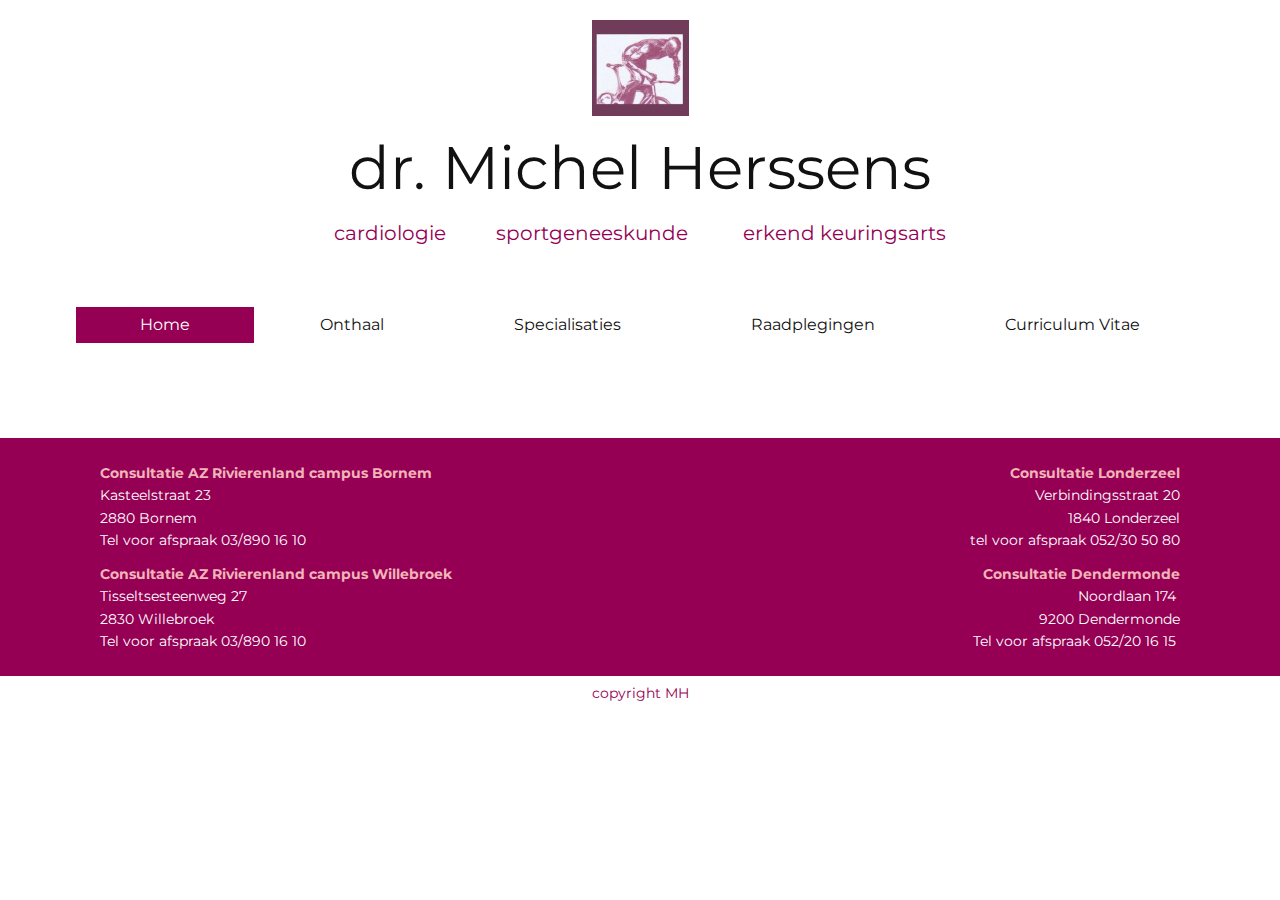
<file: index.html>
<!DOCTYPE html>
<html style="font-size: 16px;" lang="nl-BE">
  <head>
    <meta name="viewport" content="width=device-width, initial-scale=1.0">
    <meta charset="utf-8">
    <meta name="keywords" content="dr. Michel Herssens  cardiologie          sportgeneeskunde           erkend keuringsarts ">
    <meta name="description" content="Website van Dokter Herssens, cardioloog, sportgeneeskunde en erkende keuringsarts">
    <meta name="page_type" content="np-template-header-footer-from-plugin">
    <title>Home</title>
    <link rel="stylesheet" href="nicepage.css" media="screen">
<link rel="stylesheet" href="Home.css" media="screen">
    <script class="u-script" type="text/javascript" src="jquery.js" defer=""></script>
    <script class="u-script" type="text/javascript" src="nicepage.js" defer=""></script>
    <meta name="generator" content="Nicepage 2.27.3, nicepage.com">
    <link id="u-theme-google-font" rel="stylesheet" href="https://fonts.googleapis.com/css?family=Roboto:100,100i,300,300i,400,400i,500,500i,700,700i,900,900i|Open+Sans:300,300i,400,400i,600,600i,700,700i,800,800i">
    <link id="u-page-google-font" rel="stylesheet" href="https://fonts.googleapis.com/css?family=Montserrat:100,100i,200,200i,300,300i,400,400i,500,500i,600,600i,700,700i,800,800i,900,900i">
    
    
    
    <script type="application/ld+json">{
		"@context": "http://schema.org",
		"@type": "Organization",
		"name": "Dokter herssens",
		"url": "index.html"
}</script>
    <meta property="og:title" content="Home">
    <meta property="og:type" content="website">
    <meta property="og:description" content="Website van Dokter Herssens, cardioloog, sportgeneeskunde en erkende keuringsarts">
    <meta name="theme-color" content="#478ac9">
    <link rel="canonical" href="index.html">
    <meta property="og:url" content="index.html">
  </head>
  <body data-home-page="Home.html" data-home-page-title="Home" class="u-body u-white"><header class="u-clearfix u-header u-white u-header" id="sec-51e6"><div class="u-clearfix u-sheet u-sheet-1">
        <img src="images/Schermafbeelding2020-10-13om17.13.36.png" alt="" class="u-image u-image-contain u-image-default u-image-1" data-image-width="98" data-image-height="96">
        <h1 class="u-align-center u-custom-font u-font-montserrat u-text u-title u-text-1">&nbsp;dr. Michel Herssens&nbsp;</h1>
        <h5 class="u-align-center u-custom-font u-font-montserrat u-text u-text-custom-color-2 u-text-default u-text-2">&nbsp;cardiologie&nbsp; &nbsp; &nbsp; &nbsp; &nbsp; sportgeneeskunde&nbsp; &nbsp; &nbsp; &nbsp; &nbsp; &nbsp;erkend keuringsarts&nbsp;</h5>
        <nav class="u-menu u-menu-dropdown u-offcanvas u-menu-1">
          <div class="menu-collapse u-custom-font u-font-montserrat" style="font-size: 1rem; letter-spacing: 0;">
            <a class="u-active-custom-color-2 u-border-active-palette-1-base u-border-hover-palette-1-base u-border-no-left u-border-no-right u-border-no-top u-button-style u-custom-left-right-menu-spacing u-custom-padding-bottom u-custom-top-bottom-menu-spacing u-hover-grey-5 u-nav-link u-text-active-white u-text-body-color u-text-hover-grey-90" href="#">
              <svg><use xmlns:xlink="http://www.w3.org/1999/xlink" xlink:href="#menu-hamburger"></use></svg>
              <svg version="1.1" xmlns="http://www.w3.org/2000/svg" xmlns:xlink="http://www.w3.org/1999/xlink"><defs><symbol id="menu-hamburger" viewBox="0 0 16 16" style="width: 16px; height: 16px;"><rect y="1" width="16" height="2"></rect><rect y="7" width="16" height="2"></rect><rect y="13" width="16" height="2"></rect>
</symbol>
</defs></svg>
            </a>
          </div>
          <div class="u-custom-menu u-nav-container">
            <ul class="u-custom-font u-font-montserrat u-nav u-spacing-2 u-unstyled u-nav-1"><li class="u-nav-item"><a class="u-active-custom-color-2 u-border-active-palette-1-base u-border-hover-palette-1-base u-button-style u-hover-grey-5 u-nav-link u-text-active-white u-text-body-color u-text-hover-grey-90" href="Home.html" style="padding: 10px 64px;">Home</a>
</li><li class="u-nav-item"><a class="u-active-custom-color-2 u-border-active-palette-1-base u-border-hover-palette-1-base u-button-style u-hover-grey-5 u-nav-link u-text-active-white u-text-body-color u-text-hover-grey-90" href="Onthaal.html" style="padding: 10px 64px;">Onthaal</a>
</li><li class="u-nav-item"><a class="u-active-custom-color-2 u-border-active-palette-1-base u-border-hover-palette-1-base u-button-style u-hover-grey-5 u-nav-link u-text-active-white u-text-body-color u-text-hover-grey-90" href="Specialisaties.html" style="padding: 10px 64px;">Specialisaties</a>
</li><li class="u-nav-item"><a class="u-active-custom-color-2 u-border-active-palette-1-base u-border-hover-palette-1-base u-button-style u-hover-grey-5 u-nav-link u-text-active-white u-text-body-color u-text-hover-grey-90" href="Raadplegingen.html" style="padding: 10px 64px;">Raadplegingen</a>
</li><li class="u-nav-item"><a class="u-active-custom-color-2 u-border-active-palette-1-base u-border-hover-palette-1-base u-button-style u-hover-grey-5 u-nav-link u-text-active-white u-text-body-color u-text-hover-grey-90" href="Curruculum-Vitae.html" style="padding: 10px 64px;">Curriculum Vitae</a>
</li></ul>
          </div>
          <div class="u-custom-menu u-nav-container-collapse">
            <div class="u-black u-container-style u-inner-container-layout u-opacity u-opacity-95 u-sidenav">
              <div class="u-menu-close"></div>
              <ul class="u-align-center u-nav u-popupmenu-items u-unstyled u-nav-2"><li class="u-nav-item"><a class="u-button-style u-nav-link" href="Home.html" style="padding: 10px 64px;">Home</a>
</li><li class="u-nav-item"><a class="u-button-style u-nav-link" href="Onthaal.html" style="padding: 10px 64px;">Onthaal</a>
</li><li class="u-nav-item"><a class="u-button-style u-nav-link" href="Specialisaties.html" style="padding: 10px 64px;">Specialisaties</a>
</li><li class="u-nav-item"><a class="u-button-style u-nav-link" href="Raadplegingen.html" style="padding: 10px 64px;">Raadplegingen</a>
</li><li class="u-nav-item"><a class="u-button-style u-nav-link" href="Curruculum-Vitae.html" style="padding: 10px 64px;">Curriculum Vitae</a>
</li></ul>
            </div>
            <div class="u-black u-menu-overlay u-opacity u-opacity-70"></div>
          </div>
        </nav>
      </div></header>
    <section class="u-clearfix u-section-1" id="sec-958b">
      <div class="u-clearfix u-sheet u-sheet-1"></div>
    </section>
    <section class="u-clearfix u-custom-color-2 u-section-2" id="sec-eec8">
      <div class="u-clearfix u-sheet u-valign-middle u-sheet-1">
        <div class="u-clearfix u-expanded-width u-layout-wrap u-layout-wrap-1">
          <div class="u-layout">
            <div class="u-layout-col">
              <div class="u-size-30">
                <div class="u-layout-row">
                  <div class="u-container-style u-layout-cell u-left-cell u-size-30 u-layout-cell-1">
                    <div class="u-container-layout u-container-layout-1">
                      <p class="u-custom-font u-font-montserrat u-text u-text-1"><b>
                          <font class="u-text-palette-2-light-2">Consultatie AZ Rivierenland campus Bornem&nbsp;</font></b>
                        <font class="u-text-palette-2-light-2">&nbsp;</font>&nbsp;<br>Kasteelstraat 23&nbsp; &nbsp;<br>2880 Bornem&nbsp; &nbsp;<br>Tel voor afspraak 03/890 16 10
                      </p>
                    </div>
                  </div>
                  <div class="u-container-style u-layout-cell u-right-cell u-size-30 u-layout-cell-2">
                    <div class="u-container-layout u-container-layout-2">
                      <p class="u-align-right u-custom-font u-font-montserrat u-text u-text-white u-text-2"><b>
                          <font class="u-text-palette-2-light-2">Consultatie Londerzeel</font>
                          <br></b>Verbindingsstraat 20<br>1840 Londerzeel<br>&nbsp;tel voor afspraak 052/30 50 80
                      </p>
                    </div>
                  </div>
                </div>
              </div>
              <div class="u-size-30">
                <div class="u-layout-row">
                  <div class="u-container-style u-layout-cell u-left-cell u-size-30 u-layout-cell-3">
                    <div class="u-container-layout u-container-layout-3">
                      <p class="u-custom-font u-font-montserrat u-text u-text-3"><b>
                          <font class="u-text-palette-2-light-2">Consultatie AZ Rivierenland campus Willebroek&nbsp;</font></b>
                        <font class="u-text-palette-2-light-2">&nbsp;</font>
                        <br>Tisseltsesteenweg 27&nbsp;<br>2830 Willebroek&nbsp;&nbsp;<br>Tel voor afspraak 03/890 16 10&nbsp;
                      </p>
                    </div>
                  </div>
                  <div class="u-container-style u-layout-cell u-right-cell u-size-30 u-layout-cell-4">
                    <div class="u-container-layout u-container-layout-4">
                      <p class="u-align-right u-custom-font u-font-montserrat u-text u-text-4"><b>
                          <font class="u-text-palette-2-light-2">&nbsp;Consultatie Dendermonde</font></b>
                        <br>&nbsp;Noordlaan 174&nbsp;<br>&nbsp;9200 Dendermonde<br><i>&nbsp;</i>Tel voor afspraak 052/20 16 15&nbsp;
                      </p>
                    </div>
                  </div>
                </div>
              </div>
            </div>
          </div>
        </div>
      </div>
    </section>
    
    
    <footer class="u-align-center u-clearfix u-footer u-white u-footer" id="sec-45bc"><div class="u-clearfix u-sheet u-sheet-1">
        <p class="u-custom-font u-font-montserrat u-small-text u-text u-text-custom-color-2 u-text-variant u-text-1">copyright MH</p>
      </div></footer>
  </body>
</html>
</file>
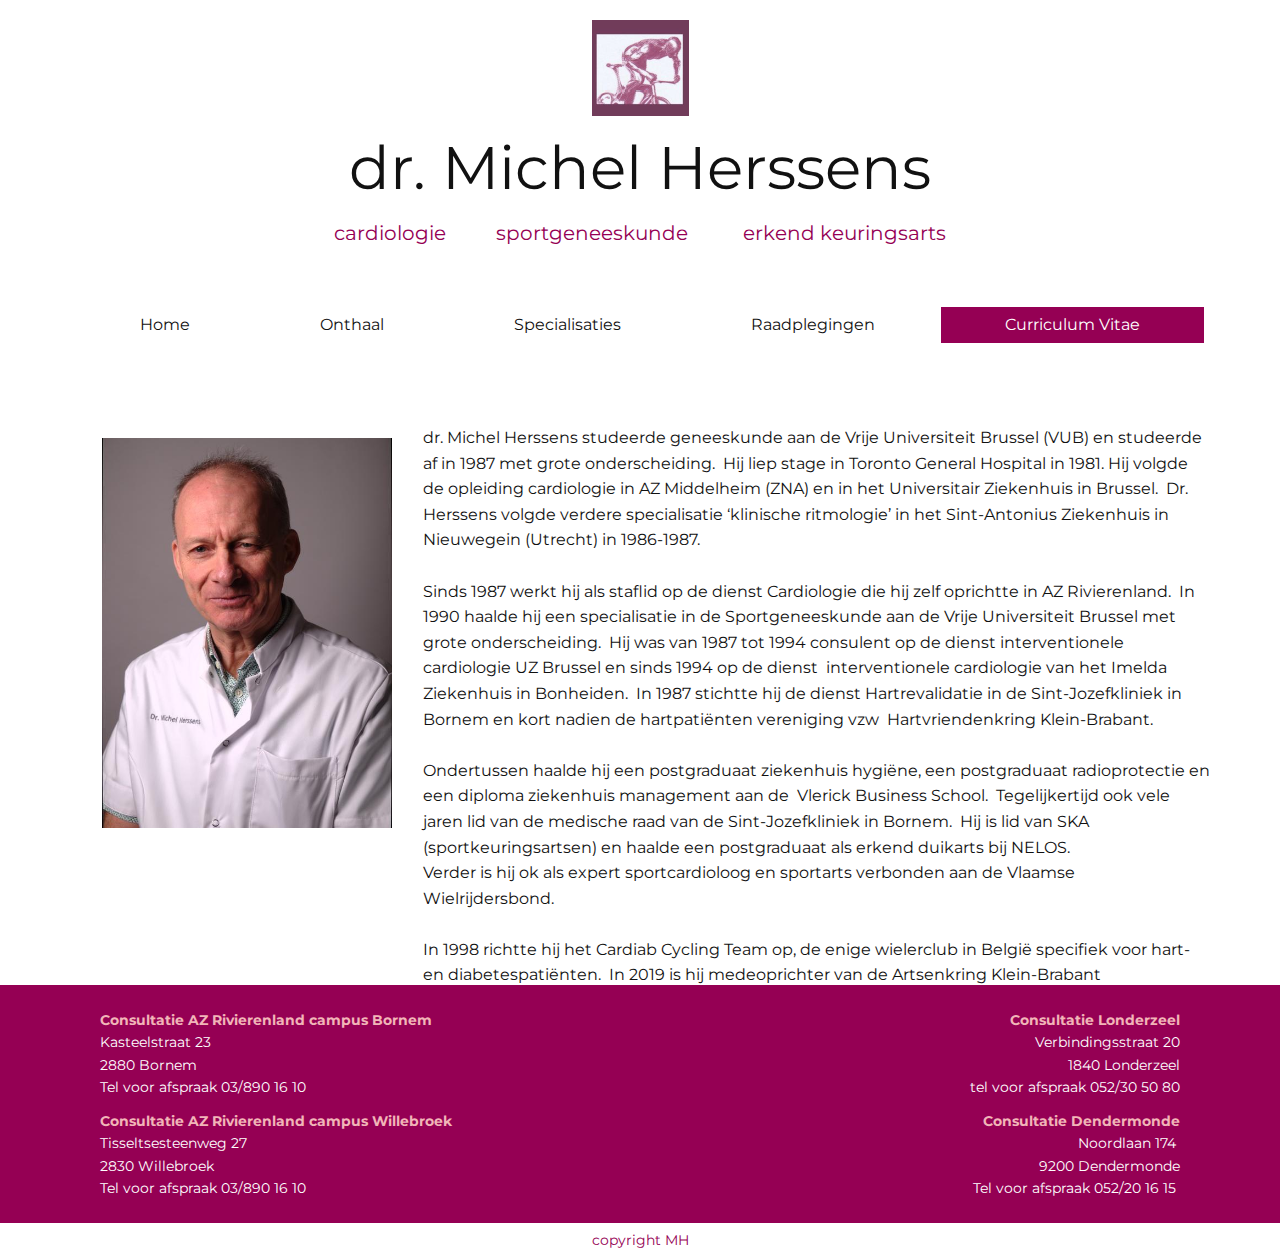
<file: Curruculum-Vitae.html>
<!DOCTYPE html>
<html style="font-size: 16px;" lang="nl-BE">
  <head>
    <meta name="viewport" content="width=device-width, initial-scale=1.0">
    <meta charset="utf-8">
    <meta name="keywords" content="Curriculum Vitae dokter herssens dr. Michel Herssens">
    <meta name="description" content="">
    <meta name="page_type" content="np-template-header-footer-from-plugin">
    <title>Curruculum Vitae</title>
    <link rel="stylesheet" href="nicepage.css" media="screen">
<link rel="stylesheet" href="Curruculum-Vitae.css" media="screen">
    <script class="u-script" type="text/javascript" src="jquery.js" defer=""></script>
    <script class="u-script" type="text/javascript" src="nicepage.js" defer=""></script>
    <meta name="generator" content="Nicepage 2.27.3, nicepage.com">
    <link id="u-theme-google-font" rel="stylesheet" href="https://fonts.googleapis.com/css?family=Roboto:100,100i,300,300i,400,400i,500,500i,700,700i,900,900i|Open+Sans:300,300i,400,400i,600,600i,700,700i,800,800i">
    <link id="u-page-google-font" rel="stylesheet" href="https://fonts.googleapis.com/css?family=Montserrat:100,100i,200,200i,300,300i,400,400i,500,500i,600,600i,700,700i,800,800i,900,900i">
    
    
    
    <script type="application/ld+json">{
		"@context": "http://schema.org",
		"@type": "Organization",
		"name": "Dokter herssens",
		"url": "index.html"
}</script>
    <meta property="og:title" content="Curruculum Vitae">
    <meta property="og:type" content="website">
    <meta name="theme-color" content="#478ac9">
    <link rel="canonical" href="index.html">
    <meta property="og:url" content="index.html">
  </head>
  <body class="u-body u-white"><header class="u-clearfix u-header u-white u-header" id="sec-51e6"><div class="u-clearfix u-sheet u-sheet-1">
        <img src="images/Schermafbeelding2020-10-13om17.13.36.png" alt="" class="u-image u-image-contain u-image-default u-image-1" data-image-width="98" data-image-height="96">
        <h1 class="u-align-center u-custom-font u-font-montserrat u-text u-title u-text-1">&nbsp;dr. Michel Herssens&nbsp;</h1>
        <h5 class="u-align-center u-custom-font u-font-montserrat u-text u-text-custom-color-2 u-text-default u-text-2">&nbsp;cardiologie&nbsp; &nbsp; &nbsp; &nbsp; &nbsp; sportgeneeskunde&nbsp; &nbsp; &nbsp; &nbsp; &nbsp; &nbsp;erkend keuringsarts&nbsp;</h5>
        <nav class="u-menu u-menu-dropdown u-offcanvas u-menu-1">
          <div class="menu-collapse u-custom-font u-font-montserrat" style="font-size: 1rem; letter-spacing: 0;">
            <a class="u-active-custom-color-2 u-border-active-palette-1-base u-border-hover-palette-1-base u-border-no-left u-border-no-right u-border-no-top u-button-style u-custom-left-right-menu-spacing u-custom-padding-bottom u-custom-top-bottom-menu-spacing u-hover-grey-5 u-nav-link u-text-active-white u-text-body-color u-text-hover-grey-90" href="#">
              <svg><use xmlns:xlink="http://www.w3.org/1999/xlink" xlink:href="#menu-hamburger"></use></svg>
              <svg version="1.1" xmlns="http://www.w3.org/2000/svg" xmlns:xlink="http://www.w3.org/1999/xlink"><defs><symbol id="menu-hamburger" viewBox="0 0 16 16" style="width: 16px; height: 16px;"><rect y="1" width="16" height="2"></rect><rect y="7" width="16" height="2"></rect><rect y="13" width="16" height="2"></rect>
</symbol>
</defs></svg>
            </a>
          </div>
          <div class="u-custom-menu u-nav-container">
            <ul class="u-custom-font u-font-montserrat u-nav u-spacing-2 u-unstyled u-nav-1"><li class="u-nav-item"><a class="u-active-custom-color-2 u-border-active-palette-1-base u-border-hover-palette-1-base u-button-style u-hover-grey-5 u-nav-link u-text-active-white u-text-body-color u-text-hover-grey-90" href="Home.html" style="padding: 10px 64px;">Home</a>
</li><li class="u-nav-item"><a class="u-active-custom-color-2 u-border-active-palette-1-base u-border-hover-palette-1-base u-button-style u-hover-grey-5 u-nav-link u-text-active-white u-text-body-color u-text-hover-grey-90" href="Onthaal.html" style="padding: 10px 64px;">Onthaal</a>
</li><li class="u-nav-item"><a class="u-active-custom-color-2 u-border-active-palette-1-base u-border-hover-palette-1-base u-button-style u-hover-grey-5 u-nav-link u-text-active-white u-text-body-color u-text-hover-grey-90" href="Specialisaties.html" style="padding: 10px 64px;">Specialisaties</a>
</li><li class="u-nav-item"><a class="u-active-custom-color-2 u-border-active-palette-1-base u-border-hover-palette-1-base u-button-style u-hover-grey-5 u-nav-link u-text-active-white u-text-body-color u-text-hover-grey-90" href="Raadplegingen.html" style="padding: 10px 64px;">Raadplegingen</a>
</li><li class="u-nav-item"><a class="u-active-custom-color-2 u-border-active-palette-1-base u-border-hover-palette-1-base u-button-style u-hover-grey-5 u-nav-link u-text-active-white u-text-body-color u-text-hover-grey-90" href="Curruculum-Vitae.html" style="padding: 10px 64px;">Curriculum Vitae</a>
</li></ul>
          </div>
          <div class="u-custom-menu u-nav-container-collapse">
            <div class="u-black u-container-style u-inner-container-layout u-opacity u-opacity-95 u-sidenav">
              <div class="u-menu-close"></div>
              <ul class="u-align-center u-nav u-popupmenu-items u-unstyled u-nav-2"><li class="u-nav-item"><a class="u-button-style u-nav-link" href="Home.html" style="padding: 10px 64px;">Home</a>
</li><li class="u-nav-item"><a class="u-button-style u-nav-link" href="Onthaal.html" style="padding: 10px 64px;">Onthaal</a>
</li><li class="u-nav-item"><a class="u-button-style u-nav-link" href="Specialisaties.html" style="padding: 10px 64px;">Specialisaties</a>
</li><li class="u-nav-item"><a class="u-button-style u-nav-link" href="Raadplegingen.html" style="padding: 10px 64px;">Raadplegingen</a>
</li><li class="u-nav-item"><a class="u-button-style u-nav-link" href="Curruculum-Vitae.html" style="padding: 10px 64px;">Curriculum Vitae</a>
</li></ul>
            </div>
            <div class="u-black u-menu-overlay u-opacity u-opacity-70"></div>
          </div>
        </nav>
      </div></header>
    <section class="u-clearfix u-section-1" id="sec-9746">
      <div class="u-clearfix u-sheet u-sheet-1">
        <p class="u-custom-font u-font-montserrat u-text u-text-1">dr. Michel Herssens studeerde geneeskunde aan de Vrije Universiteit Brussel (VUB) en studeerde af in 1987 met grote onderscheiding.&nbsp;
Hij liep stage in Toronto General Hospital in 1981. Hij volgde de opleiding cardiologie in AZ Middelheim (ZNA) en in het Universitair Ziekenhuis in Brussel.&nbsp;
Dr. Herssens volgde verdere specialisatie ‘klinische ritmologie’ in het Sint-Antonius&nbsp;Ziekenhuis in Nieuwegein (Utrecht) in 1986-1987.&nbsp;&nbsp;<br>
          <br>Sinds 1987 werkt hij als staflid op de dienst Cardiologie die hij zelf oprichtte in AZ Rivierenland.&nbsp;
In 1990 haalde hij een specialisatie in de Sportgeneeskunde aan de Vrije Universiteit Brussel met grote onderscheiding.&nbsp;
Hij was van 1987 tot 1994 consulent op de dienst interventionele cardiologie UZ Brussel en sinds 1994 op de dienst&nbsp;
interventionele cardiologie van het Imelda Ziekenhuis in Bonheiden.&nbsp;
In 1987 stichtte hij de dienst Hartrevalidatie in de Sint-Jozefkliniek in Bornem en kort nadien de hartpatiënten vereniging vzw&nbsp;
Hartvriendenkring Klein-Brabant.&nbsp;&nbsp;<br>
          <br>Ondertussen haalde hij een postgraduaat ziekenhuis hygiëne, een postgraduaat radioprotectie en een diploma ziekenhuis management aan de&nbsp;
Vlerick Business School.&nbsp;
Tegelijkertijd ook vele jaren lid van de medische raad van de Sint-Jozefkliniek in Bornem.&nbsp;
Hij is lid van SKA (sportkeuringsartsen) en haalde een postgraduaat als erkend duikarts bij NELOS.&nbsp;&nbsp;<br>Verder is hij ok als expert sportcardioloog en sportarts verbonden aan de Vlaamse Wielrijdersbond.&nbsp;&nbsp;<br>
          <br>In 1998 richtte hij het Cardiab Cycling Team op, de enige wielerclub in België specifiek voor hart- en diabetespatiënten.&nbsp;
In 2019 is hij medeoprichter van de Artsenkring Klein-Brabant&nbsp;
        </p>
        <img src="images/HERSSENSMICHEL.jpg" alt="" class="u-image u-image-default u-image-1" data-image-width="528" data-image-height="710">
      </div>
    </section>
    <section class="u-clearfix u-custom-color-2 u-section-2" id="sec-f76a">
      <div class="u-clearfix u-sheet u-valign-middle u-sheet-1">
        <div class="u-clearfix u-expanded-width u-layout-wrap u-layout-wrap-1">
          <div class="u-layout">
            <div class="u-layout-col">
              <div class="u-size-30">
                <div class="u-layout-row">
                  <div class="u-container-style u-layout-cell u-left-cell u-size-30 u-layout-cell-1">
                    <div class="u-container-layout u-container-layout-1">
                      <p class="u-custom-font u-font-montserrat u-text u-text-1"><b>
                          <font class="u-text-palette-2-light-2">Consultatie AZ Rivierenland campus Bornem&nbsp;</font></b>
                        <font class="u-text-palette-2-light-2">&nbsp;</font>&nbsp;<br>Kasteelstraat 23&nbsp; &nbsp;<br>2880 Bornem&nbsp; &nbsp;<br>Tel voor afspraak 03/890 16 10
                      </p>
                    </div>
                  </div>
                  <div class="u-container-style u-layout-cell u-right-cell u-size-30 u-layout-cell-2">
                    <div class="u-container-layout u-container-layout-2">
                      <p class="u-align-right u-custom-font u-font-montserrat u-text u-text-white u-text-2"><b>
                          <font class="u-text-palette-2-light-2">Consultatie Londerzeel</font>
                          <br></b>Verbindingsstraat 20<br>1840 Londerzeel<br>&nbsp;tel voor afspraak 052/30 50 80
                      </p>
                    </div>
                  </div>
                </div>
              </div>
              <div class="u-size-30">
                <div class="u-layout-row">
                  <div class="u-container-style u-layout-cell u-left-cell u-size-30 u-layout-cell-3">
                    <div class="u-container-layout u-container-layout-3">
                      <p class="u-custom-font u-font-montserrat u-text u-text-3"><b>
                          <font class="u-text-palette-2-light-2">Consultatie AZ Rivierenland campus Willebroek&nbsp;</font></b>
                        <font class="u-text-palette-2-light-2">&nbsp;</font>
                        <br>Tisseltsesteenweg 27&nbsp;<br>2830 Willebroek&nbsp;&nbsp;<br>Tel voor afspraak 03/890 16 10
                      </p>
                    </div>
                  </div>
                  <div class="u-container-style u-layout-cell u-right-cell u-size-30 u-layout-cell-4">
                    <div class="u-container-layout u-container-layout-4">
                      <p class="u-align-right u-custom-font u-font-montserrat u-text u-text-4"><b>
                          <font class="u-text-palette-2-light-2">&nbsp;Consultatie Dendermonde</font></b>
                        <br>&nbsp;Noordlaan 174&nbsp;<br>&nbsp;9200 Dendermonde<br><i>&nbsp;</i>Tel voor afspraak 052/20 16 15&nbsp;
                      </p>
                    </div>
                  </div>
                </div>
              </div>
            </div>
          </div>
        </div>
      </div>
    </section>
    
    
    <footer class="u-align-center u-clearfix u-footer u-white u-footer" id="sec-45bc"><div class="u-clearfix u-sheet u-sheet-1">
        <p class="u-custom-font u-font-montserrat u-small-text u-text u-text-custom-color-2 u-text-variant u-text-1">copyright MH</p>
      </div></footer>
  </body>
</html>
</file>
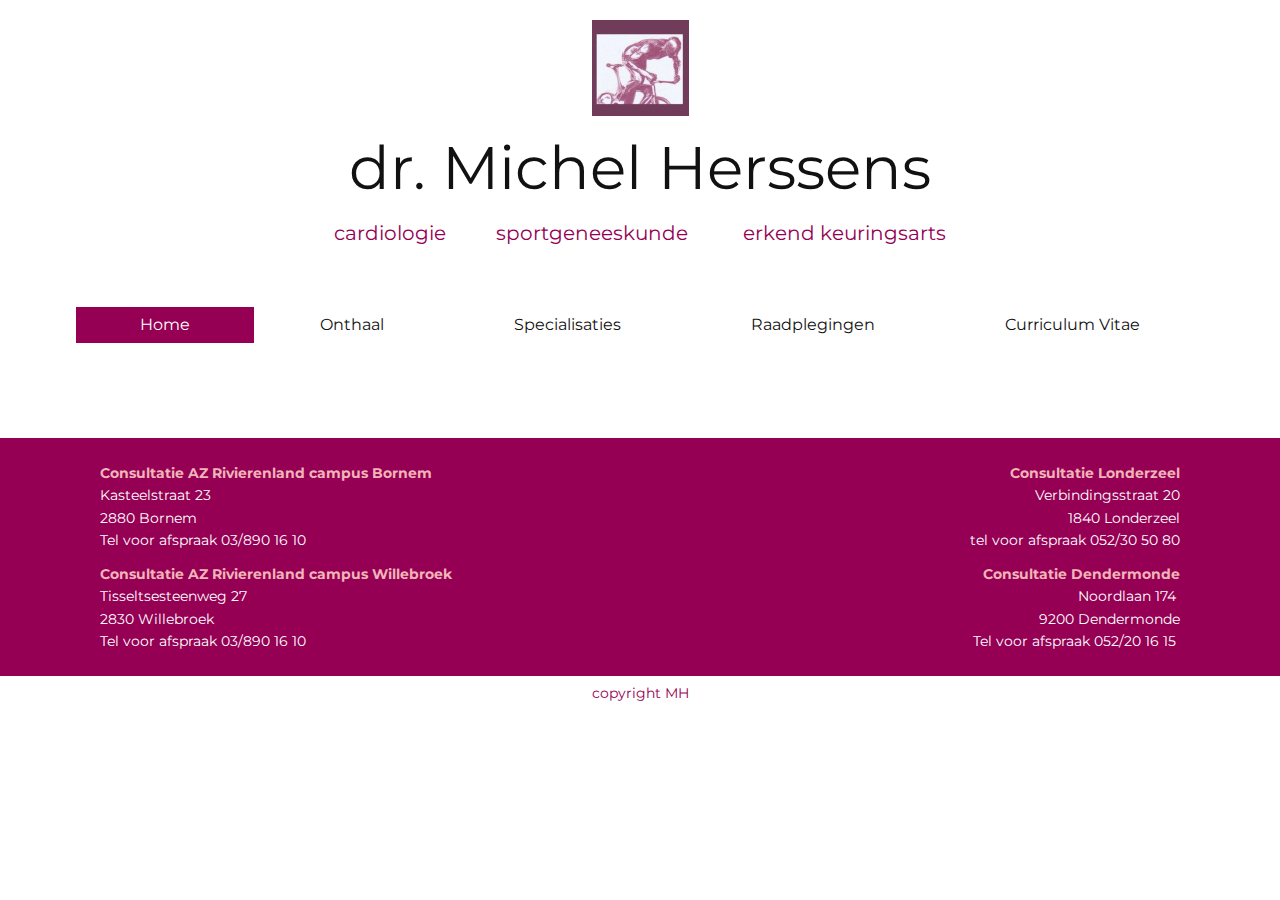
<file: Home.html>
<!DOCTYPE html>
<html style="font-size: 16px;" lang="nl-BE">
  <head>
    <meta name="viewport" content="width=device-width, initial-scale=1.0">
    <meta charset="utf-8">
    <meta name="keywords" content="dr. Michel Herssens  cardiologie          sportgeneeskunde           erkend keuringsarts ">
    <meta name="description" content="Website van Dokter Herssens, cardioloog, sportgeneeskunde en erkende keuringsarts">
    <meta name="page_type" content="np-template-header-footer-from-plugin">
    <title>Home</title>
    <link rel="stylesheet" href="nicepage.css" media="screen">
<link rel="stylesheet" href="Home.css" media="screen">
    <script class="u-script" type="text/javascript" src="jquery.js" defer=""></script>
    <script class="u-script" type="text/javascript" src="nicepage.js" defer=""></script>
    <meta name="generator" content="Nicepage 2.27.3, nicepage.com">
    <link id="u-theme-google-font" rel="stylesheet" href="https://fonts.googleapis.com/css?family=Roboto:100,100i,300,300i,400,400i,500,500i,700,700i,900,900i|Open+Sans:300,300i,400,400i,600,600i,700,700i,800,800i">
    <link id="u-page-google-font" rel="stylesheet" href="https://fonts.googleapis.com/css?family=Montserrat:100,100i,200,200i,300,300i,400,400i,500,500i,600,600i,700,700i,800,800i,900,900i">
    
    
    
    <script type="application/ld+json">{
		"@context": "http://schema.org",
		"@type": "Organization",
		"name": "Dokter herssens",
		"url": "index.html"
}</script>
    <meta property="og:title" content="Home">
    <meta property="og:type" content="website">
    <meta property="og:description" content="Website van Dokter Herssens, cardioloog, sportgeneeskunde en erkende keuringsarts">
    <meta name="theme-color" content="#478ac9">
    <link rel="canonical" href="index.html">
    <meta property="og:url" content="index.html">
  </head>
  <body class="u-body u-white"><header class="u-clearfix u-header u-white u-header" id="sec-51e6"><div class="u-clearfix u-sheet u-sheet-1">
        <img src="images/Schermafbeelding2020-10-13om17.13.36.png" alt="" class="u-image u-image-contain u-image-default u-image-1" data-image-width="98" data-image-height="96">
        <h1 class="u-align-center u-custom-font u-font-montserrat u-text u-title u-text-1">&nbsp;dr. Michel Herssens&nbsp;</h1>
        <h5 class="u-align-center u-custom-font u-font-montserrat u-text u-text-custom-color-2 u-text-default u-text-2">&nbsp;cardiologie&nbsp; &nbsp; &nbsp; &nbsp; &nbsp; sportgeneeskunde&nbsp; &nbsp; &nbsp; &nbsp; &nbsp; &nbsp;erkend keuringsarts&nbsp;</h5>
        <nav class="u-menu u-menu-dropdown u-offcanvas u-menu-1">
          <div class="menu-collapse u-custom-font u-font-montserrat" style="font-size: 1rem; letter-spacing: 0;">
            <a class="u-active-custom-color-2 u-border-active-palette-1-base u-border-hover-palette-1-base u-border-no-left u-border-no-right u-border-no-top u-button-style u-custom-left-right-menu-spacing u-custom-padding-bottom u-custom-top-bottom-menu-spacing u-hover-grey-5 u-nav-link u-text-active-white u-text-body-color u-text-hover-grey-90" href="#">
              <svg><use xmlns:xlink="http://www.w3.org/1999/xlink" xlink:href="#menu-hamburger"></use></svg>
              <svg version="1.1" xmlns="http://www.w3.org/2000/svg" xmlns:xlink="http://www.w3.org/1999/xlink"><defs><symbol id="menu-hamburger" viewBox="0 0 16 16" style="width: 16px; height: 16px;"><rect y="1" width="16" height="2"></rect><rect y="7" width="16" height="2"></rect><rect y="13" width="16" height="2"></rect>
</symbol>
</defs></svg>
            </a>
          </div>
          <div class="u-custom-menu u-nav-container">
            <ul class="u-custom-font u-font-montserrat u-nav u-spacing-2 u-unstyled u-nav-1"><li class="u-nav-item"><a class="u-active-custom-color-2 u-border-active-palette-1-base u-border-hover-palette-1-base u-button-style u-hover-grey-5 u-nav-link u-text-active-white u-text-body-color u-text-hover-grey-90" href="Home.html" style="padding: 10px 64px;">Home</a>
</li><li class="u-nav-item"><a class="u-active-custom-color-2 u-border-active-palette-1-base u-border-hover-palette-1-base u-button-style u-hover-grey-5 u-nav-link u-text-active-white u-text-body-color u-text-hover-grey-90" href="Onthaal.html" style="padding: 10px 64px;">Onthaal</a>
</li><li class="u-nav-item"><a class="u-active-custom-color-2 u-border-active-palette-1-base u-border-hover-palette-1-base u-button-style u-hover-grey-5 u-nav-link u-text-active-white u-text-body-color u-text-hover-grey-90" href="Specialisaties.html" style="padding: 10px 64px;">Specialisaties</a>
</li><li class="u-nav-item"><a class="u-active-custom-color-2 u-border-active-palette-1-base u-border-hover-palette-1-base u-button-style u-hover-grey-5 u-nav-link u-text-active-white u-text-body-color u-text-hover-grey-90" href="Raadplegingen.html" style="padding: 10px 64px;">Raadplegingen</a>
</li><li class="u-nav-item"><a class="u-active-custom-color-2 u-border-active-palette-1-base u-border-hover-palette-1-base u-button-style u-hover-grey-5 u-nav-link u-text-active-white u-text-body-color u-text-hover-grey-90" href="Curruculum-Vitae.html" style="padding: 10px 64px;">Curriculum Vitae</a>
</li></ul>
          </div>
          <div class="u-custom-menu u-nav-container-collapse">
            <div class="u-black u-container-style u-inner-container-layout u-opacity u-opacity-95 u-sidenav">
              <div class="u-menu-close"></div>
              <ul class="u-align-center u-nav u-popupmenu-items u-unstyled u-nav-2"><li class="u-nav-item"><a class="u-button-style u-nav-link" href="Home.html" style="padding: 10px 64px;">Home</a>
</li><li class="u-nav-item"><a class="u-button-style u-nav-link" href="Onthaal.html" style="padding: 10px 64px;">Onthaal</a>
</li><li class="u-nav-item"><a class="u-button-style u-nav-link" href="Specialisaties.html" style="padding: 10px 64px;">Specialisaties</a>
</li><li class="u-nav-item"><a class="u-button-style u-nav-link" href="Raadplegingen.html" style="padding: 10px 64px;">Raadplegingen</a>
</li><li class="u-nav-item"><a class="u-button-style u-nav-link" href="Curruculum-Vitae.html" style="padding: 10px 64px;">Curriculum Vitae</a>
</li></ul>
            </div>
            <div class="u-black u-menu-overlay u-opacity u-opacity-70"></div>
          </div>
        </nav>
      </div></header>
    <section class="u-clearfix u-section-1" id="sec-958b">
      <div class="u-clearfix u-sheet u-sheet-1"></div>
    </section>
    <section class="u-clearfix u-custom-color-2 u-section-2" id="sec-eec8">
      <div class="u-clearfix u-sheet u-valign-middle u-sheet-1">
        <div class="u-clearfix u-expanded-width u-layout-wrap u-layout-wrap-1">
          <div class="u-layout">
            <div class="u-layout-col">
              <div class="u-size-30">
                <div class="u-layout-row">
                  <div class="u-container-style u-layout-cell u-left-cell u-size-30 u-layout-cell-1">
                    <div class="u-container-layout u-container-layout-1">
                      <p class="u-custom-font u-font-montserrat u-text u-text-1"><b>
                          <font class="u-text-palette-2-light-2">Consultatie AZ Rivierenland campus Bornem&nbsp;</font></b>
                        <font class="u-text-palette-2-light-2">&nbsp;</font>&nbsp;<br>Kasteelstraat 23&nbsp; &nbsp;<br>2880 Bornem&nbsp; &nbsp;<br>Tel voor afspraak 03/890 16 10
                      </p>
                    </div>
                  </div>
                  <div class="u-container-style u-layout-cell u-right-cell u-size-30 u-layout-cell-2">
                    <div class="u-container-layout u-container-layout-2">
                      <p class="u-align-right u-custom-font u-font-montserrat u-text u-text-white u-text-2"><b>
                          <font class="u-text-palette-2-light-2">Consultatie Londerzeel</font>
                          <br></b>Verbindingsstraat 20<br>1840 Londerzeel<br>&nbsp;tel voor afspraak 052/30 50 80
                      </p>
                    </div>
                  </div>
                </div>
              </div>
              <div class="u-size-30">
                <div class="u-layout-row">
                  <div class="u-container-style u-layout-cell u-left-cell u-size-30 u-layout-cell-3">
                    <div class="u-container-layout u-container-layout-3">
                      <p class="u-custom-font u-font-montserrat u-text u-text-3"><b>
                          <font class="u-text-palette-2-light-2">Consultatie AZ Rivierenland campus Willebroek&nbsp;</font></b>
                        <font class="u-text-palette-2-light-2">&nbsp;</font>
                        <br>Tisseltsesteenweg 27&nbsp;<br>2830 Willebroek&nbsp;&nbsp;<br>Tel voor afspraak 03/890 16 10&nbsp;
                      </p>
                    </div>
                  </div>
                  <div class="u-container-style u-layout-cell u-right-cell u-size-30 u-layout-cell-4">
                    <div class="u-container-layout u-container-layout-4">
                      <p class="u-align-right u-custom-font u-font-montserrat u-text u-text-4"><b>
                          <font class="u-text-palette-2-light-2">&nbsp;Consultatie Dendermonde</font></b>
                        <br>&nbsp;Noordlaan 174&nbsp;<br>&nbsp;9200 Dendermonde<br><i>&nbsp;</i>Tel voor afspraak 052/20 16 15&nbsp;
                      </p>
                    </div>
                  </div>
                </div>
              </div>
            </div>
          </div>
        </div>
      </div>
    </section>
    
    
    <footer class="u-align-center u-clearfix u-footer u-white u-footer" id="sec-45bc"><div class="u-clearfix u-sheet u-sheet-1">
        <p class="u-custom-font u-font-montserrat u-small-text u-text u-text-custom-color-2 u-text-variant u-text-1">copyright MH</p>
      </div></footer>
  </body>
</html>
</file>
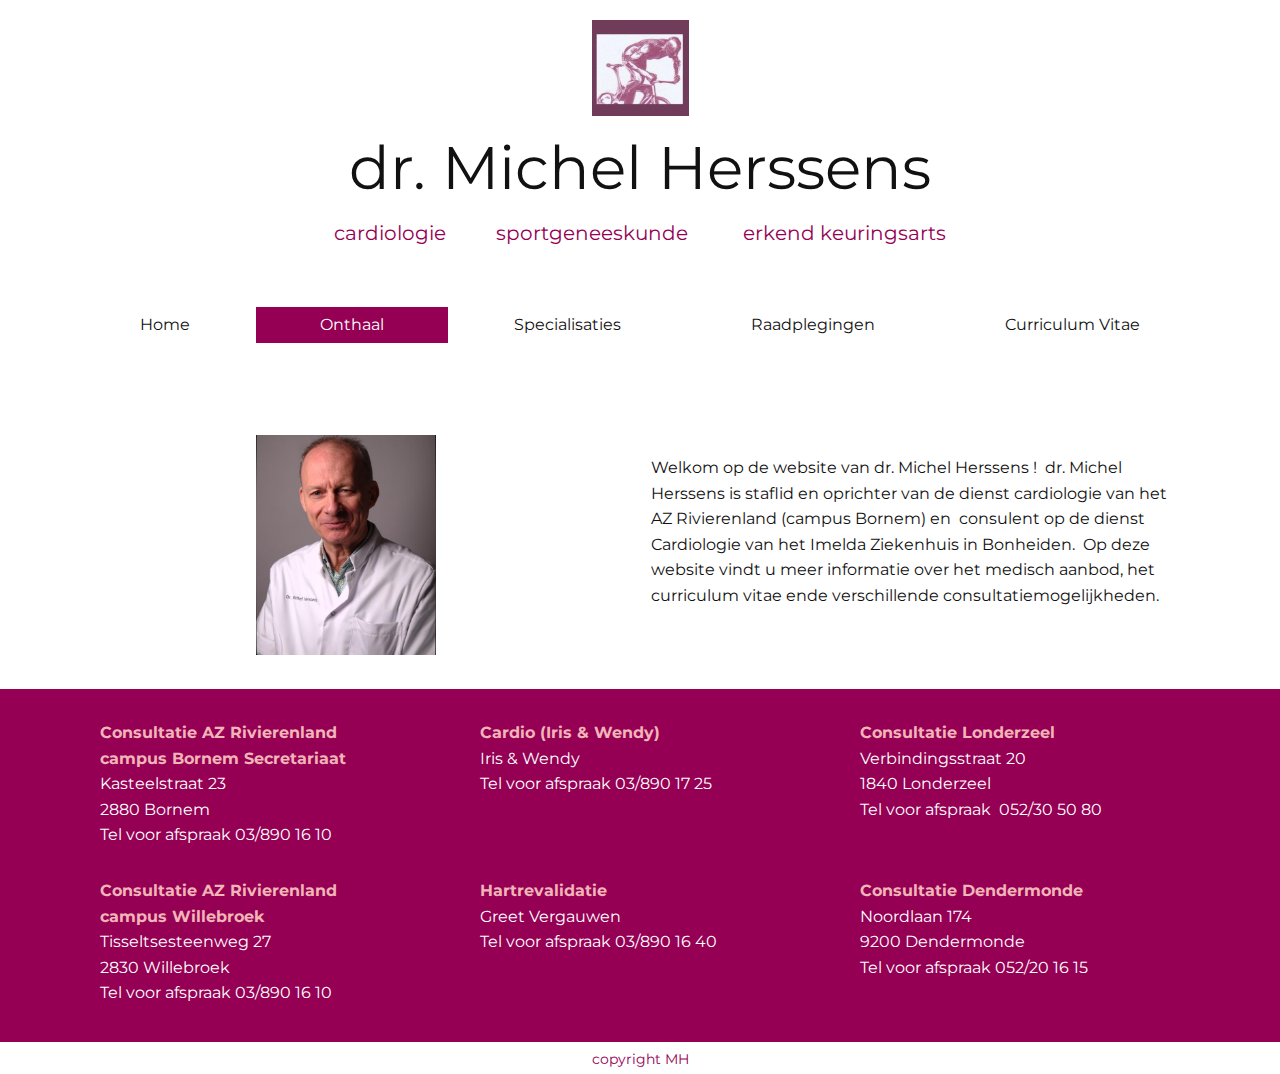
<file: Onthaal.html>
<!DOCTYPE html>
<html style="font-size: 16px;" lang="nl-BE">
  <head>
    <meta name="viewport" content="width=device-width, initial-scale=1.0">
    <meta charset="utf-8">
    <meta name="keywords" content="Onthaal dokter herssens">
    <meta name="description" content="Onthaal dokter herssens">
    <meta name="page_type" content="np-template-header-footer-from-plugin">
    <title>Onthaal</title>
    <link rel="stylesheet" href="nicepage.css" media="screen">
<link rel="stylesheet" href="Onthaal.css" media="screen">
    <script class="u-script" type="text/javascript" src="jquery.js" defer=""></script>
    <script class="u-script" type="text/javascript" src="nicepage.js" defer=""></script>
    <meta name="generator" content="Nicepage 2.27.3, nicepage.com">
    <link id="u-theme-google-font" rel="stylesheet" href="https://fonts.googleapis.com/css?family=Roboto:100,100i,300,300i,400,400i,500,500i,700,700i,900,900i|Open+Sans:300,300i,400,400i,600,600i,700,700i,800,800i">
    <link id="u-page-google-font" rel="stylesheet" href="https://fonts.googleapis.com/css?family=Montserrat:100,100i,200,200i,300,300i,400,400i,500,500i,600,600i,700,700i,800,800i,900,900i">
    
    
    
    <script type="application/ld+json">{
		"@context": "http://schema.org",
		"@type": "Organization",
		"name": "Dokter herssens",
		"url": "index.html"
}</script>
    <meta property="og:title" content="Onthaal">
    <meta property="og:type" content="website">
    <meta property="og:description" content="Onthaal dokter herssens">
    <meta name="theme-color" content="#478ac9">
    <link rel="canonical" href="index.html">
    <meta property="og:url" content="index.html">
  </head>
  <body class="u-body u-white"><header class="u-clearfix u-header u-white u-header" id="sec-51e6"><div class="u-clearfix u-sheet u-sheet-1">
        <img src="images/Schermafbeelding2020-10-13om17.13.36.png" alt="" class="u-image u-image-contain u-image-default u-image-1" data-image-width="98" data-image-height="96">
        <h1 class="u-align-center u-custom-font u-font-montserrat u-text u-title u-text-1">&nbsp;dr. Michel Herssens&nbsp;</h1>
        <h5 class="u-align-center u-custom-font u-font-montserrat u-text u-text-custom-color-2 u-text-default u-text-2">&nbsp;cardiologie&nbsp; &nbsp; &nbsp; &nbsp; &nbsp; sportgeneeskunde&nbsp; &nbsp; &nbsp; &nbsp; &nbsp; &nbsp;erkend keuringsarts&nbsp;</h5>
        <nav class="u-menu u-menu-dropdown u-offcanvas u-menu-1">
          <div class="menu-collapse u-custom-font u-font-montserrat" style="font-size: 1rem; letter-spacing: 0;">
            <a class="u-active-custom-color-2 u-border-active-palette-1-base u-border-hover-palette-1-base u-border-no-left u-border-no-right u-border-no-top u-button-style u-custom-left-right-menu-spacing u-custom-padding-bottom u-custom-top-bottom-menu-spacing u-hover-grey-5 u-nav-link u-text-active-white u-text-body-color u-text-hover-grey-90" href="#">
              <svg><use xmlns:xlink="http://www.w3.org/1999/xlink" xlink:href="#menu-hamburger"></use></svg>
              <svg version="1.1" xmlns="http://www.w3.org/2000/svg" xmlns:xlink="http://www.w3.org/1999/xlink"><defs><symbol id="menu-hamburger" viewBox="0 0 16 16" style="width: 16px; height: 16px;"><rect y="1" width="16" height="2"></rect><rect y="7" width="16" height="2"></rect><rect y="13" width="16" height="2"></rect>
</symbol>
</defs></svg>
            </a>
          </div>
          <div class="u-custom-menu u-nav-container">
            <ul class="u-custom-font u-font-montserrat u-nav u-spacing-2 u-unstyled u-nav-1"><li class="u-nav-item"><a class="u-active-custom-color-2 u-border-active-palette-1-base u-border-hover-palette-1-base u-button-style u-hover-grey-5 u-nav-link u-text-active-white u-text-body-color u-text-hover-grey-90" href="Home.html" style="padding: 10px 64px;">Home</a>
</li><li class="u-nav-item"><a class="u-active-custom-color-2 u-border-active-palette-1-base u-border-hover-palette-1-base u-button-style u-hover-grey-5 u-nav-link u-text-active-white u-text-body-color u-text-hover-grey-90" href="Onthaal.html" style="padding: 10px 64px;">Onthaal</a>
</li><li class="u-nav-item"><a class="u-active-custom-color-2 u-border-active-palette-1-base u-border-hover-palette-1-base u-button-style u-hover-grey-5 u-nav-link u-text-active-white u-text-body-color u-text-hover-grey-90" href="Specialisaties.html" style="padding: 10px 64px;">Specialisaties</a>
</li><li class="u-nav-item"><a class="u-active-custom-color-2 u-border-active-palette-1-base u-border-hover-palette-1-base u-button-style u-hover-grey-5 u-nav-link u-text-active-white u-text-body-color u-text-hover-grey-90" href="Raadplegingen.html" style="padding: 10px 64px;">Raadplegingen</a>
</li><li class="u-nav-item"><a class="u-active-custom-color-2 u-border-active-palette-1-base u-border-hover-palette-1-base u-button-style u-hover-grey-5 u-nav-link u-text-active-white u-text-body-color u-text-hover-grey-90" href="Curruculum-Vitae.html" style="padding: 10px 64px;">Curriculum Vitae</a>
</li></ul>
          </div>
          <div class="u-custom-menu u-nav-container-collapse">
            <div class="u-black u-container-style u-inner-container-layout u-opacity u-opacity-95 u-sidenav">
              <div class="u-menu-close"></div>
              <ul class="u-align-center u-nav u-popupmenu-items u-unstyled u-nav-2"><li class="u-nav-item"><a class="u-button-style u-nav-link" href="Home.html" style="padding: 10px 64px;">Home</a>
</li><li class="u-nav-item"><a class="u-button-style u-nav-link" href="Onthaal.html" style="padding: 10px 64px;">Onthaal</a>
</li><li class="u-nav-item"><a class="u-button-style u-nav-link" href="Specialisaties.html" style="padding: 10px 64px;">Specialisaties</a>
</li><li class="u-nav-item"><a class="u-button-style u-nav-link" href="Raadplegingen.html" style="padding: 10px 64px;">Raadplegingen</a>
</li><li class="u-nav-item"><a class="u-button-style u-nav-link" href="Curruculum-Vitae.html" style="padding: 10px 64px;">Curriculum Vitae</a>
</li></ul>
            </div>
            <div class="u-black u-menu-overlay u-opacity u-opacity-70"></div>
          </div>
        </nav>
      </div></header>
    <section class="u-clearfix u-section-1" id="sec-03b5">
      <div class="u-clearfix u-sheet u-sheet-1">
        <div class="u-clearfix u-expanded-width u-layout-wrap u-layout-wrap-1">
          <div class="u-layout">
            <div class="u-layout-row">
              <div class="u-size-29">
                <div class="u-layout-col">
                  <div class="u-container-style u-layout-cell u-left-cell u-size-60 u-layout-cell-1">
                    <div class="u-container-layout u-valign-top u-container-layout-1">
                      <img src="images/HERSSENSMICHEL.jpg" alt="" class="u-image u-image-default u-image-1" data-image-width="528" data-image-height="710">
                    </div>
                  </div>
                </div>
              </div>
              <div class="u-size-31">
                <div class="u-layout-col">
                  <div class="u-container-style u-layout-cell u-right-cell u-size-60 u-layout-cell-2">
                    <div class="u-container-layout u-container-layout-2">
                      <p class="u-custom-font u-font-montserrat u-text u-text-default u-text-1">Welkom op de website van dr. Michel Herssens !&nbsp;
dr. Michel Herssens is staflid en oprichter van de dienst cardiologie van het AZ Rivierenland (campus Bornem) en&nbsp;
consulent op de dienst Cardiologie van het Imelda Ziekenhuis in Bonheiden.&nbsp;
Op deze website vindt u meer informatie over het medisch aanbod, het curriculum vitae ende verschillende consultatiemogelijkheden.&nbsp;</p>
                    </div>
                  </div>
                </div>
              </div>
            </div>
          </div>
        </div>
      </div>
    </section>
    <section class="u-clearfix u-custom-color-2 u-section-2" id="sec-f72e">
      <div class="u-clearfix u-sheet u-valign-middle u-sheet-1">
        <div class="u-clearfix u-expanded-width u-layout-wrap u-layout-wrap-1">
          <div class="u-layout">
            <div class="u-layout-col">
              <div class="u-size-30">
                <div class="u-layout-row">
                  <div class="u-container-style u-layout-cell u-left-cell u-size-20 u-layout-cell-1">
                    <div class="u-container-layout u-container-layout-1">
                      <p class="u-custom-font u-font-montserrat u-text u-text-1">
                        <font class="u-text-palette-2-light-2"><b>Consultatie AZ Rivierenland&nbsp;</b>
                          <br>
                        </font>
                        <font class="u-text-palette-2-light-2"><b>campus Bornem Secretariaat</b>&nbsp;<br>
                        </font>Kasteelstraat 23&nbsp;<br>2880 Bornem&nbsp;&nbsp;<br>Tel voor afspraak 03/890 16 10
                      </p>
                    </div>
                  </div>
                  <div class="u-container-style u-layout-cell u-size-20 u-layout-cell-2">
                    <div class="u-container-layout u-container-layout-2">
                      <p class="u-custom-font u-font-montserrat u-text u-text-2">
                        <font class="u-text-palette-2-light-2"><b>Cardio (Iris &amp; Wendy)&nbsp;</b>&nbsp;<br>
                        </font>Iris &amp; Wendy&nbsp;&nbsp;<br>Tel voor afspraak 03/890 17 25&nbsp;
                      </p>
                    </div>
                  </div>
                  <div class="u-container-style u-layout-cell u-right-cell u-size-20 u-layout-cell-3">
                    <div class="u-container-layout u-container-layout-3">
                      <p class="u-custom-font u-font-montserrat u-text u-text-default u-text-3"><b>
                          <font class="u-text-palette-2-light-2">Consultatie Londerzeel&nbsp;</font></b> Verbindingsstraat 20&nbsp;&nbsp;<br>1840 Londerzeel&nbsp;&nbsp;<br>Tel voor afspraak&nbsp; 052/30 50 80&nbsp;
                      </p>
                    </div>
                  </div>
                </div>
              </div>
              <div class="u-size-30">
                <div class="u-layout-row">
                  <div class="u-container-style u-layout-cell u-left-cell u-size-20 u-layout-cell-4">
                    <div class="u-container-layout u-container-layout-4">
                      <p class="u-custom-font u-font-montserrat u-text u-text-4">
                        <font class="u-text-palette-2-light-2"><b>Consultatie AZ Rivierenland&nbsp;</b>
                          <br>
                        </font><b>
                          <font class="u-text-palette-2-light-2">campus Willebroek&nbsp;</font></b>&nbsp;<br>Tisseltsesteenweg 27&nbsp;&nbsp;<br>2830 Willebroek&nbsp;&nbsp;<br>Tel voor afspraak 03/890 16 10
                      </p>
                    </div>
                  </div>
                  <div class="u-container-style u-layout-cell u-size-20 u-layout-cell-5">
                    <div class="u-container-layout u-container-layout-5">
                      <p class="u-custom-font u-font-montserrat u-text u-text-5"><b>
                          <font class="u-text-palette-2-light-2">Hartrevalidatie&nbsp;</font></b>&nbsp;<br>Greet Vergauwen&nbsp;&nbsp;<br>Tel voor afspraak 03/890 16 40&nbsp;
                      </p>
                    </div>
                  </div>
                  <div class="u-container-style u-layout-cell u-right-cell u-size-20 u-layout-cell-6">
                    <div class="u-container-layout u-container-layout-6">
                      <p class="u-custom-font u-font-montserrat u-text u-text-6"><b>
                          <font class="u-text-palette-2-light-2">Consultatie Dendermonde&nbsp;</font></b>&nbsp;<br>Noordlaan 174&nbsp;&nbsp;<br>9200 Dendermonde&nbsp;&nbsp;<br>Tel voor afspraak 052/20 16 15&nbsp;
                      </p>
                    </div>
                  </div>
                </div>
              </div>
            </div>
          </div>
        </div>
      </div>
    </section>
    
    
    <footer class="u-align-center u-clearfix u-footer u-white u-footer" id="sec-45bc"><div class="u-clearfix u-sheet u-sheet-1">
        <p class="u-custom-font u-font-montserrat u-small-text u-text u-text-custom-color-2 u-text-variant u-text-1">copyright MH</p>
      </div></footer>
  </body>
</html>
</file>
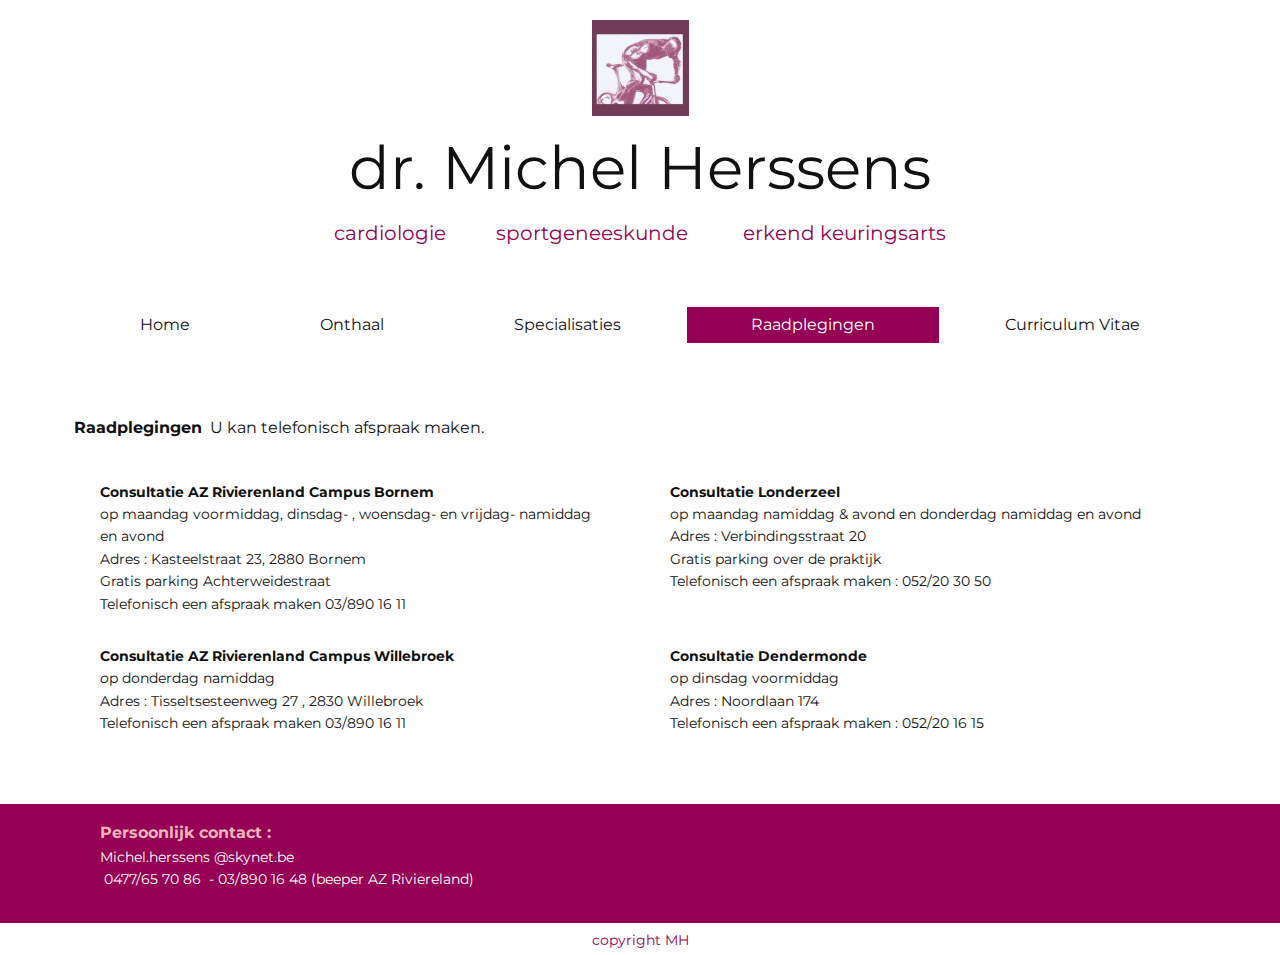
<file: Raadplegingen.html>
<!DOCTYPE html>
<html style="font-size: 16px;" lang="nl-BE">
  <head>
    <meta name="viewport" content="width=device-width, initial-scale=1.0">
    <meta charset="utf-8">
    <meta name="keywords" content="Raadplegingen dokter herssens dr. Michel Herssens">
    <meta name="description" content="">
    <meta name="page_type" content="np-template-header-footer-from-plugin">
    <title>Raadplegingen</title>
    <link rel="stylesheet" href="nicepage.css" media="screen">
<link rel="stylesheet" href="Raadplegingen.css" media="screen">
    <script class="u-script" type="text/javascript" src="jquery.js" defer=""></script>
    <script class="u-script" type="text/javascript" src="nicepage.js" defer=""></script>
    <meta name="generator" content="Nicepage 2.27.3, nicepage.com">
    <link id="u-theme-google-font" rel="stylesheet" href="https://fonts.googleapis.com/css?family=Roboto:100,100i,300,300i,400,400i,500,500i,700,700i,900,900i|Open+Sans:300,300i,400,400i,600,600i,700,700i,800,800i">
    <link id="u-page-google-font" rel="stylesheet" href="https://fonts.googleapis.com/css?family=Montserrat:100,100i,200,200i,300,300i,400,400i,500,500i,600,600i,700,700i,800,800i,900,900i">
    
    
    
    
    <script type="application/ld+json">{
		"@context": "http://schema.org",
		"@type": "Organization",
		"name": "Dokter herssens",
		"url": "index.html"
}</script>
    <meta property="og:title" content="Raadplegingen">
    <meta property="og:type" content="website">
    <meta name="theme-color" content="#478ac9">
    <link rel="canonical" href="index.html">
    <meta property="og:url" content="index.html">
  </head>
  <body class="u-body u-white"><header class="u-clearfix u-header u-white u-header" id="sec-51e6"><div class="u-clearfix u-sheet u-sheet-1">
        <img src="images/Schermafbeelding2020-10-13om17.13.36.png" alt="" class="u-image u-image-contain u-image-default u-image-1" data-image-width="98" data-image-height="96">
        <h1 class="u-align-center u-custom-font u-font-montserrat u-text u-title u-text-1">&nbsp;dr. Michel Herssens&nbsp;</h1>
        <h5 class="u-align-center u-custom-font u-font-montserrat u-text u-text-custom-color-2 u-text-default u-text-2">&nbsp;cardiologie&nbsp; &nbsp; &nbsp; &nbsp; &nbsp; sportgeneeskunde&nbsp; &nbsp; &nbsp; &nbsp; &nbsp; &nbsp;erkend keuringsarts&nbsp;</h5>
        <nav class="u-menu u-menu-dropdown u-offcanvas u-menu-1">
          <div class="menu-collapse u-custom-font u-font-montserrat" style="font-size: 1rem; letter-spacing: 0;">
            <a class="u-active-custom-color-2 u-border-active-palette-1-base u-border-hover-palette-1-base u-border-no-left u-border-no-right u-border-no-top u-button-style u-custom-left-right-menu-spacing u-custom-padding-bottom u-custom-top-bottom-menu-spacing u-hover-grey-5 u-nav-link u-text-active-white u-text-body-color u-text-hover-grey-90" href="#">
              <svg><use xmlns:xlink="http://www.w3.org/1999/xlink" xlink:href="#menu-hamburger"></use></svg>
              <svg version="1.1" xmlns="http://www.w3.org/2000/svg" xmlns:xlink="http://www.w3.org/1999/xlink"><defs><symbol id="menu-hamburger" viewBox="0 0 16 16" style="width: 16px; height: 16px;"><rect y="1" width="16" height="2"></rect><rect y="7" width="16" height="2"></rect><rect y="13" width="16" height="2"></rect>
</symbol>
</defs></svg>
            </a>
          </div>
          <div class="u-custom-menu u-nav-container">
            <ul class="u-custom-font u-font-montserrat u-nav u-spacing-2 u-unstyled u-nav-1"><li class="u-nav-item"><a class="u-active-custom-color-2 u-border-active-palette-1-base u-border-hover-palette-1-base u-button-style u-hover-grey-5 u-nav-link u-text-active-white u-text-body-color u-text-hover-grey-90" href="Home.html" style="padding: 10px 64px;">Home</a>
</li><li class="u-nav-item"><a class="u-active-custom-color-2 u-border-active-palette-1-base u-border-hover-palette-1-base u-button-style u-hover-grey-5 u-nav-link u-text-active-white u-text-body-color u-text-hover-grey-90" href="Onthaal.html" style="padding: 10px 64px;">Onthaal</a>
</li><li class="u-nav-item"><a class="u-active-custom-color-2 u-border-active-palette-1-base u-border-hover-palette-1-base u-button-style u-hover-grey-5 u-nav-link u-text-active-white u-text-body-color u-text-hover-grey-90" href="Specialisaties.html" style="padding: 10px 64px;">Specialisaties</a>
</li><li class="u-nav-item"><a class="u-active-custom-color-2 u-border-active-palette-1-base u-border-hover-palette-1-base u-button-style u-hover-grey-5 u-nav-link u-text-active-white u-text-body-color u-text-hover-grey-90" href="Raadplegingen.html" style="padding: 10px 64px;">Raadplegingen</a>
</li><li class="u-nav-item"><a class="u-active-custom-color-2 u-border-active-palette-1-base u-border-hover-palette-1-base u-button-style u-hover-grey-5 u-nav-link u-text-active-white u-text-body-color u-text-hover-grey-90" href="Curruculum-Vitae.html" style="padding: 10px 64px;">Curriculum Vitae</a>
</li></ul>
          </div>
          <div class="u-custom-menu u-nav-container-collapse">
            <div class="u-black u-container-style u-inner-container-layout u-opacity u-opacity-95 u-sidenav">
              <div class="u-menu-close"></div>
              <ul class="u-align-center u-nav u-popupmenu-items u-unstyled u-nav-2"><li class="u-nav-item"><a class="u-button-style u-nav-link" href="Home.html" style="padding: 10px 64px;">Home</a>
</li><li class="u-nav-item"><a class="u-button-style u-nav-link" href="Onthaal.html" style="padding: 10px 64px;">Onthaal</a>
</li><li class="u-nav-item"><a class="u-button-style u-nav-link" href="Specialisaties.html" style="padding: 10px 64px;">Specialisaties</a>
</li><li class="u-nav-item"><a class="u-button-style u-nav-link" href="Raadplegingen.html" style="padding: 10px 64px;">Raadplegingen</a>
</li><li class="u-nav-item"><a class="u-button-style u-nav-link" href="Curruculum-Vitae.html" style="padding: 10px 64px;">Curriculum Vitae</a>
</li></ul>
            </div>
            <div class="u-black u-menu-overlay u-opacity u-opacity-70"></div>
          </div>
        </nav>
      </div></header>
    <section class="u-align-left u-clearfix u-white u-section-1" id="sec-7ce7">
      <div class="u-clearfix u-sheet u-valign-middle u-sheet-1">
        <p class="u-custom-font u-font-montserrat u-text u-text-default u-text-1">&nbsp;<b>Raadplegingen</b>&nbsp;
U kan telefonisch afspraak maken.&nbsp;
        </p>
      </div>
    </section>
    <section class="u-clearfix u-white u-section-2" id="sec-9748">
      <div class="u-clearfix u-sheet u-valign-middle u-sheet-1">
        <div class="u-clearfix u-expanded-width u-layout-wrap u-layout-wrap-1">
          <div class="u-layout">
            <div class="u-layout-col">
              <div class="u-size-30">
                <div class="u-layout-row">
                  <div class="u-container-style u-layout-cell u-left-cell u-size-30 u-layout-cell-1">
                    <div class="u-container-layout u-container-layout-1">
                      <p class="u-custom-font u-font-montserrat u-text u-text-default u-text-1"><b>Consultatie AZ Rivierenland Campus Bornem&nbsp;&nbsp;<br></b>op maandag voormiddag, dinsdag- , woensdag- en vrijdag- namiddag en avond&nbsp;&nbsp;<br>Adres : Kasteelstraat 23, 2880 Bornem&nbsp;&nbsp;<br>Gratis parking Achterweidestraat&nbsp;<br>Telefonisch een afspraak maken 03/890 16 11&nbsp;
                      </p>
                    </div>
                  </div>
                  <div class="u-container-style u-layout-cell u-right-cell u-size-30 u-layout-cell-2">
                    <div class="u-container-layout u-container-layout-2">
                      <p class="u-custom-font u-font-montserrat u-text u-text-default u-text-2"><b>Consultatie Londerzeel&nbsp;&nbsp;<br></b>op maandag namiddag &amp; avond en donderdag namiddag en avond&nbsp;
Adres : Verbindingsstraat 20&nbsp;&nbsp;<br>Gratis parking over de praktijk&nbsp;<br>Telefonisch een afspraak maken : 052/20 30 50&nbsp;
                      </p>
                    </div>
                  </div>
                </div>
              </div>
              <div class="u-size-30">
                <div class="u-layout-row">
                  <div class="u-container-style u-layout-cell u-left-cell u-size-30 u-layout-cell-3">
                    <div class="u-container-layout u-container-layout-3">
                      <p class="u-custom-font u-font-montserrat u-text u-text-3"><b>Consultatie AZ Rivierenland Campus Willebroek&nbsp;&nbsp;<br></b><i>o</i>p donderdag namiddag&nbsp;&nbsp;<br>Adres : Tisseltsesteenweg 27 , 2830 Willebroek&nbsp;&nbsp;<br>Telefonisch een afspraak maken 03/890 16 11&nbsp;
                      </p>
                    </div>
                  </div>
                  <div class="u-container-style u-layout-cell u-right-cell u-size-30 u-layout-cell-4">
                    <div class="u-container-layout u-container-layout-4">
                      <p class="u-custom-font u-font-montserrat u-text u-text-4"><b>Consultatie Dendermonde&nbsp;&nbsp;<br></b>op dinsdag voormiddag&nbsp;&nbsp;<br>Adres : Noordlaan 174&nbsp;&nbsp;<br>Telefonisch een afspraak maken : 052/20 16 15&nbsp;
                      </p>
                    </div>
                  </div>
                </div>
              </div>
            </div>
          </div>
        </div>
      </div>
    </section>
    <section class="u-clearfix u-custom-color-2 u-section-3" id="sec-106c">
      <div class="u-clearfix u-sheet u-sheet-1">
        <div class="u-clearfix u-expanded-width u-layout-wrap u-layout-wrap-1">
          <div class="u-layout">
            <div class="u-layout-col">
              <div class="u-size-60">
                <div class="u-layout-row">
                  <div class="u-container-style u-layout-cell u-left-cell u-size-60 u-layout-cell-1">
                    <div class="u-container-layout u-container-layout-1">
                      <p class="u-custom-font u-font-montserrat u-text u-text-1">
                        <font style="font-size: 1rem;">
                          <font class="u-text-palette-2-light-2"><b>Persoonlijk contact :&nbsp;&nbsp;</b>
                          </font>
                          <br>
                        </font>
                        <font class="u-text-white">Michel.herssens @skynet.be&nbsp;<br>&nbsp;0477/65 70 86&nbsp; - 03/890 16 48 (beeper AZ Riviereland)&nbsp;
                        </font>
                      </p>
                    </div>
                  </div>
                </div>
              </div>
            </div>
          </div>
        </div>
      </div>
    </section>
    
    
    <footer class="u-align-center u-clearfix u-footer u-white u-footer" id="sec-45bc"><div class="u-clearfix u-sheet u-sheet-1">
        <p class="u-custom-font u-font-montserrat u-small-text u-text u-text-custom-color-2 u-text-variant u-text-1">copyright MH</p>
      </div></footer>
  </body>
</html>
</file>
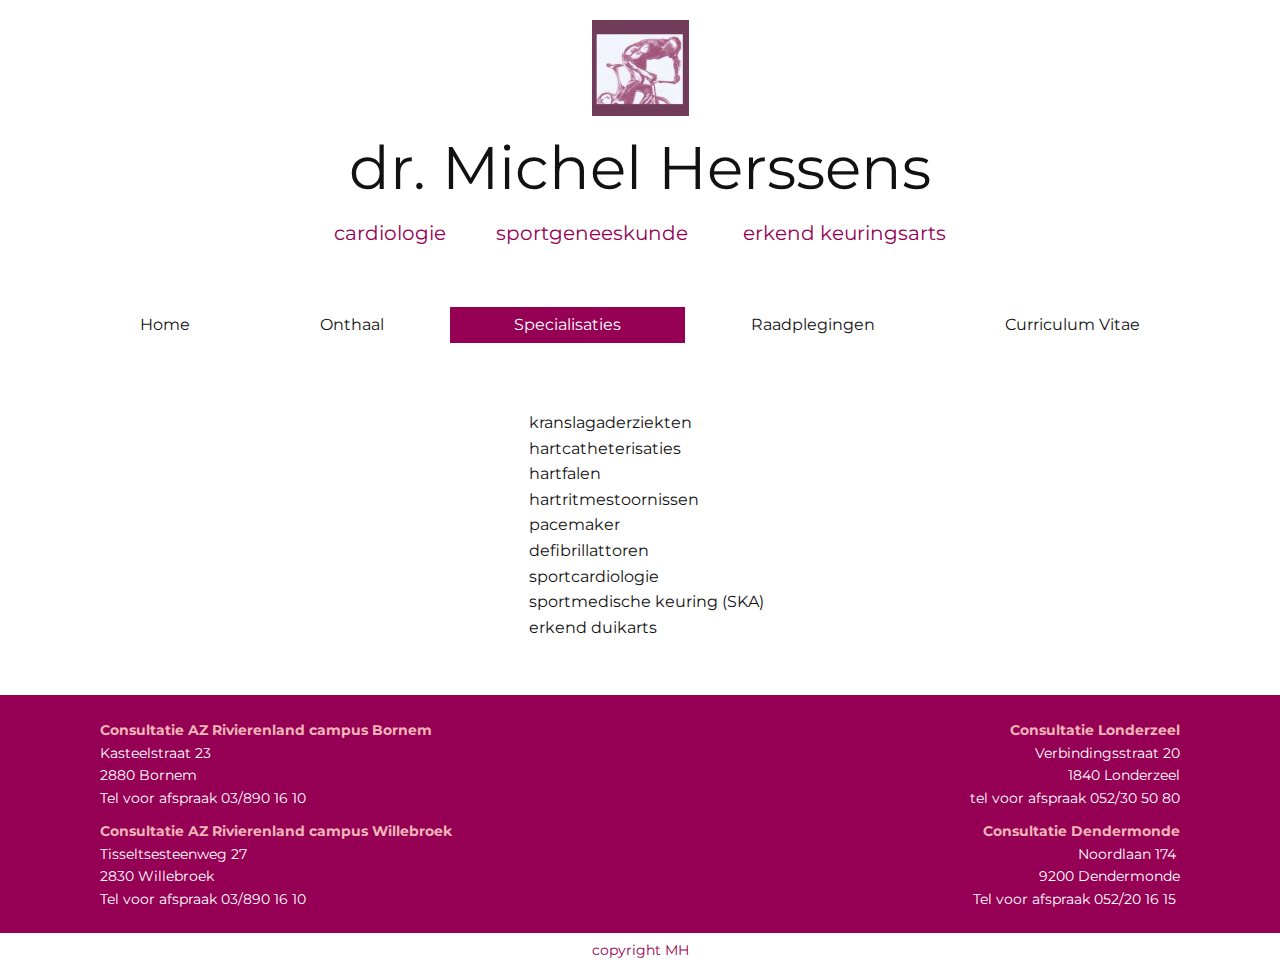
<file: Specialisaties.html>
<!DOCTYPE html>
<html style="font-size: 16px;" lang="nl-BE">
  <head>
    <meta name="viewport" content="width=device-width, initial-scale=1.0">
    <meta charset="utf-8">
    <meta name="keywords" content="Specialisaties dokter herssens dr. Michel Herssens">
    <meta name="description" content="">
    <meta name="page_type" content="np-template-header-footer-from-plugin">
    <title>Specialisaties</title>
    <link rel="stylesheet" href="nicepage.css" media="screen">
<link rel="stylesheet" href="Specialisaties.css" media="screen">
    <script class="u-script" type="text/javascript" src="jquery.js" defer=""></script>
    <script class="u-script" type="text/javascript" src="nicepage.js" defer=""></script>
    <meta name="generator" content="Nicepage 2.27.3, nicepage.com">
    <link id="u-theme-google-font" rel="stylesheet" href="https://fonts.googleapis.com/css?family=Roboto:100,100i,300,300i,400,400i,500,500i,700,700i,900,900i|Open+Sans:300,300i,400,400i,600,600i,700,700i,800,800i">
    <link id="u-page-google-font" rel="stylesheet" href="https://fonts.googleapis.com/css?family=Montserrat:100,100i,200,200i,300,300i,400,400i,500,500i,600,600i,700,700i,800,800i,900,900i">
    
    
    
    <script type="application/ld+json">{
		"@context": "http://schema.org",
		"@type": "Organization",
		"name": "Dokter herssens",
		"url": "index.html"
}</script>
    <meta property="og:title" content="Specialisaties">
    <meta property="og:type" content="website">
    <meta name="theme-color" content="#478ac9">
    <link rel="canonical" href="index.html">
    <meta property="og:url" content="index.html">
  </head>
  <body class="u-body u-white"><header class="u-clearfix u-header u-white u-header" id="sec-51e6"><div class="u-clearfix u-sheet u-sheet-1">
        <img src="images/Schermafbeelding2020-10-13om17.13.36.png" alt="" class="u-image u-image-contain u-image-default u-image-1" data-image-width="98" data-image-height="96">
        <h1 class="u-align-center u-custom-font u-font-montserrat u-text u-title u-text-1">&nbsp;dr. Michel Herssens&nbsp;</h1>
        <h5 class="u-align-center u-custom-font u-font-montserrat u-text u-text-custom-color-2 u-text-default u-text-2">&nbsp;cardiologie&nbsp; &nbsp; &nbsp; &nbsp; &nbsp; sportgeneeskunde&nbsp; &nbsp; &nbsp; &nbsp; &nbsp; &nbsp;erkend keuringsarts&nbsp;</h5>
        <nav class="u-menu u-menu-dropdown u-offcanvas u-menu-1">
          <div class="menu-collapse u-custom-font u-font-montserrat" style="font-size: 1rem; letter-spacing: 0;">
            <a class="u-active-custom-color-2 u-border-active-palette-1-base u-border-hover-palette-1-base u-border-no-left u-border-no-right u-border-no-top u-button-style u-custom-left-right-menu-spacing u-custom-padding-bottom u-custom-top-bottom-menu-spacing u-hover-grey-5 u-nav-link u-text-active-white u-text-body-color u-text-hover-grey-90" href="#">
              <svg><use xmlns:xlink="http://www.w3.org/1999/xlink" xlink:href="#menu-hamburger"></use></svg>
              <svg version="1.1" xmlns="http://www.w3.org/2000/svg" xmlns:xlink="http://www.w3.org/1999/xlink"><defs><symbol id="menu-hamburger" viewBox="0 0 16 16" style="width: 16px; height: 16px;"><rect y="1" width="16" height="2"></rect><rect y="7" width="16" height="2"></rect><rect y="13" width="16" height="2"></rect>
</symbol>
</defs></svg>
            </a>
          </div>
          <div class="u-custom-menu u-nav-container">
            <ul class="u-custom-font u-font-montserrat u-nav u-spacing-2 u-unstyled u-nav-1"><li class="u-nav-item"><a class="u-active-custom-color-2 u-border-active-palette-1-base u-border-hover-palette-1-base u-button-style u-hover-grey-5 u-nav-link u-text-active-white u-text-body-color u-text-hover-grey-90" href="Home.html" style="padding: 10px 64px;">Home</a>
</li><li class="u-nav-item"><a class="u-active-custom-color-2 u-border-active-palette-1-base u-border-hover-palette-1-base u-button-style u-hover-grey-5 u-nav-link u-text-active-white u-text-body-color u-text-hover-grey-90" href="Onthaal.html" style="padding: 10px 64px;">Onthaal</a>
</li><li class="u-nav-item"><a class="u-active-custom-color-2 u-border-active-palette-1-base u-border-hover-palette-1-base u-button-style u-hover-grey-5 u-nav-link u-text-active-white u-text-body-color u-text-hover-grey-90" href="Specialisaties.html" style="padding: 10px 64px;">Specialisaties</a>
</li><li class="u-nav-item"><a class="u-active-custom-color-2 u-border-active-palette-1-base u-border-hover-palette-1-base u-button-style u-hover-grey-5 u-nav-link u-text-active-white u-text-body-color u-text-hover-grey-90" href="Raadplegingen.html" style="padding: 10px 64px;">Raadplegingen</a>
</li><li class="u-nav-item"><a class="u-active-custom-color-2 u-border-active-palette-1-base u-border-hover-palette-1-base u-button-style u-hover-grey-5 u-nav-link u-text-active-white u-text-body-color u-text-hover-grey-90" href="Curruculum-Vitae.html" style="padding: 10px 64px;">Curriculum Vitae</a>
</li></ul>
          </div>
          <div class="u-custom-menu u-nav-container-collapse">
            <div class="u-black u-container-style u-inner-container-layout u-opacity u-opacity-95 u-sidenav">
              <div class="u-menu-close"></div>
              <ul class="u-align-center u-nav u-popupmenu-items u-unstyled u-nav-2"><li class="u-nav-item"><a class="u-button-style u-nav-link" href="Home.html" style="padding: 10px 64px;">Home</a>
</li><li class="u-nav-item"><a class="u-button-style u-nav-link" href="Onthaal.html" style="padding: 10px 64px;">Onthaal</a>
</li><li class="u-nav-item"><a class="u-button-style u-nav-link" href="Specialisaties.html" style="padding: 10px 64px;">Specialisaties</a>
</li><li class="u-nav-item"><a class="u-button-style u-nav-link" href="Raadplegingen.html" style="padding: 10px 64px;">Raadplegingen</a>
</li><li class="u-nav-item"><a class="u-button-style u-nav-link" href="Curruculum-Vitae.html" style="padding: 10px 64px;">Curriculum Vitae</a>
</li></ul>
            </div>
            <div class="u-black u-menu-overlay u-opacity u-opacity-70"></div>
          </div>
        </nav>
      </div></header>
    <section class="u-clearfix u-section-1" id="sec-fbe6">
      <div class="u-clearfix u-sheet u-sheet-1">
        <p class="u-custom-font u-font-montserrat u-text u-text-default u-text-1">kranslagaderziekten&nbsp;<br>hartcatheterisaties&nbsp;&nbsp;<br>hartfalen&nbsp;&nbsp;<br>hartritmestoornissen&nbsp;&nbsp;<br>pacemaker&nbsp;&nbsp;<br>defibrillattoren&nbsp;&nbsp;<br>sportcardiologie&nbsp;&nbsp;<br>sportmedische&nbsp;keuring (SKA)&nbsp;&nbsp;<br>erkend duikarts&nbsp;
        </p>
      </div>
    </section>
    <section class="u-clearfix u-custom-color-2 u-section-2" id="sec-cc98">
      <div class="u-clearfix u-sheet u-valign-middle u-sheet-1">
        <div class="u-clearfix u-expanded-width u-layout-wrap u-layout-wrap-1">
          <div class="u-layout">
            <div class="u-layout-col">
              <div class="u-size-30">
                <div class="u-layout-row">
                  <div class="u-container-style u-layout-cell u-left-cell u-size-30 u-layout-cell-1">
                    <div class="u-container-layout u-container-layout-1">
                      <p class="u-custom-font u-font-montserrat u-text u-text-1"><b>
                          <font class="u-text-palette-2-light-2">Consultatie AZ Rivierenland campus Bornem&nbsp;</font></b>
                        <font class="u-text-palette-2-light-2">&nbsp;</font>&nbsp;<br>Kasteelstraat 23&nbsp; &nbsp;<br>2880 Bornem&nbsp; &nbsp;<br>Tel voor afspraak 03/890 16 10
                      </p>
                    </div>
                  </div>
                  <div class="u-container-style u-layout-cell u-right-cell u-size-30 u-layout-cell-2">
                    <div class="u-container-layout u-container-layout-2">
                      <p class="u-align-right u-custom-font u-font-montserrat u-text u-text-white u-text-2"><b>
                          <font class="u-text-palette-2-light-2">Consultatie Londerzeel</font>
                          <br></b>Verbindingsstraat 20<br>1840 Londerzeel<br>&nbsp;tel voor afspraak 052/30 50 80
                      </p>
                    </div>
                  </div>
                </div>
              </div>
              <div class="u-size-30">
                <div class="u-layout-row">
                  <div class="u-container-style u-layout-cell u-left-cell u-size-30 u-layout-cell-3">
                    <div class="u-container-layout u-container-layout-3">
                      <p class="u-custom-font u-font-montserrat u-text u-text-3"><b>
                          <font class="u-text-palette-2-light-2">Consultatie AZ Rivierenland campus Willebroek&nbsp;</font></b>
                        <font class="u-text-palette-2-light-2">&nbsp;</font>
                        <br>Tisseltsesteenweg 27&nbsp;<br>2830 Willebroek&nbsp;&nbsp;<br>Tel voor afspraak 03/890 16 10&nbsp;
                      </p>
                    </div>
                  </div>
                  <div class="u-container-style u-layout-cell u-right-cell u-size-30 u-layout-cell-4">
                    <div class="u-container-layout u-container-layout-4">
                      <p class="u-align-right u-custom-font u-font-montserrat u-text u-text-4"><b>
                          <font class="u-text-palette-2-light-2">&nbsp;Consultatie Dendermonde</font></b>
                        <br>&nbsp;Noordlaan 174&nbsp;<br>&nbsp;9200 Dendermonde<br><i>&nbsp;</i>Tel voor afspraak 052/20 16 15&nbsp;
                      </p>
                    </div>
                  </div>
                </div>
              </div>
            </div>
          </div>
        </div>
      </div>
    </section>
    
    
    <footer class="u-align-center u-clearfix u-footer u-white u-footer" id="sec-45bc"><div class="u-clearfix u-sheet u-sheet-1">
        <p class="u-custom-font u-font-montserrat u-small-text u-text u-text-custom-color-2 u-text-variant u-text-1">copyright MH</p>
      </div></footer>
  </body>
</html>
</file>
<file: Home.css>
.u-section-1 .u-sheet-1 {min-height: 33px}.u-section-2 .u-sheet-1 {min-height: 238px}
.u-section-2 .u-layout-wrap-1 {margin: 0}
.u-section-2 .u-layout-cell-1 {min-height: 120px}
.u-section-2 .u-container-layout-1 {padding: 30px 30px 0}
.u-section-2 .u-text-1 {font-size: 0.875rem; margin: -6px 0 0}
.u-section-2 .u-layout-cell-2 {min-height: 120px}
.u-section-2 .u-container-layout-2 {padding: 30px 30px 0}
.u-section-2 .u-text-2 {font-size: 0.875rem; margin: -6px 0 0}
.u-section-2 .u-layout-cell-3 {min-height: 118px}
.u-section-2 .u-container-layout-3 {padding: 0 30px}
.u-section-2 .u-text-3 {font-size: 0.875rem; margin: 5px 0 0}
.u-section-2 .u-layout-cell-4 {min-height: 118px}
.u-section-2 .u-container-layout-4 {padding: 0 30px 10px}
.u-section-2 .u-text-4 {font-size: 0.875rem; margin: 5px 0 0} 

@media (max-width: 1199px){ .u-section-2 .u-sheet-1 {min-height: 191px}
.u-section-2 .u-layout-wrap-1 {margin-right: initial; margin-left: initial}
.u-section-2 .u-layout-cell-1 {min-height: 99px}
.u-section-2 .u-text-1 {margin-right: 68px}
.u-section-2 .u-layout-cell-2 {min-height: 99px}
.u-section-2 .u-layout-cell-3 {min-height: 97px}
.u-section-2 .u-text-3 {margin-right: 51px}
.u-section-2 .u-layout-cell-4 {min-height: 97px} }

@media (max-width: 991px){ .u-section-2 .u-layout-cell-1 {min-height: 100px}
.u-section-2 .u-text-1 {margin-right: 50px}
.u-section-2 .u-layout-cell-2 {min-height: 100px}
.u-section-2 .u-layout-cell-3 {min-height: 100px}
.u-section-2 .u-text-3 {margin-right: 37px}
.u-section-2 .u-layout-cell-4 {min-height: 100px} }

@media (max-width: 767px){ .u-section-2 .u-container-layout-1 {padding-left: 10px; padding-right: 10px}
.u-section-2 .u-text-1 {margin-right: 87px}
.u-section-2 .u-container-layout-2 {padding-left: 10px; padding-right: 10px}
.u-section-2 .u-container-layout-3 {padding-left: 10px; padding-right: 10px}
.u-section-2 .u-text-3 {margin-right: 64px}
.u-section-2 .u-container-layout-4 {padding-left: 10px; padding-right: 10px} }

@media (max-width: 575px){ .u-section-2 .u-text-1 {margin-right: 54px}
.u-section-2 .u-text-3 {margin-right: 39px} }
</file>
<file: Curruculum-Vitae.css>
.u-section-1 .u-sheet-1 {min-height: 580px}
.u-section-1 .u-text-1 {margin: 20px 0 0 353px}
.u-section-1 .u-image-1 {width: 290px; height: 390px; object-position: 100% 100%; margin: -550px auto 60px 32px} 

@media (max-width: 1199px){ .u-section-1 .u-text-1 {margin-left: 153px} }

@media (max-width: 991px){ .u-section-1 .u-text-1 {margin-left: 0} }.u-section-2 .u-sheet-1 {min-height: 238px}
.u-section-2 .u-layout-wrap-1 {margin: 0}
.u-section-2 .u-layout-cell-1 {min-height: 120px}
.u-section-2 .u-container-layout-1 {padding: 30px 30px 0}
.u-section-2 .u-text-1 {font-size: 0.875rem; margin: -6px 0 0}
.u-section-2 .u-layout-cell-2 {min-height: 120px}
.u-section-2 .u-container-layout-2 {padding: 30px 30px 0}
.u-section-2 .u-text-2 {font-size: 0.875rem; margin: -6px 0 0}
.u-section-2 .u-layout-cell-3 {min-height: 118px}
.u-section-2 .u-container-layout-3 {padding: 0 30px}
.u-section-2 .u-text-3 {font-size: 0.875rem; margin: 5px 0 0}
.u-section-2 .u-layout-cell-4 {min-height: 118px}
.u-section-2 .u-container-layout-4 {padding: 0 30px 10px}
.u-section-2 .u-text-4 {font-size: 0.875rem; margin: 5px 0 0} 

@media (max-width: 1199px){ .u-section-2 .u-sheet-1 {min-height: 191px}
.u-section-2 .u-layout-wrap-1 {margin-right: initial; margin-left: initial}
.u-section-2 .u-layout-cell-1 {min-height: 99px}
.u-section-2 .u-text-1 {margin-right: 68px}
.u-section-2 .u-layout-cell-2 {min-height: 99px}
.u-section-2 .u-layout-cell-3 {min-height: 97px}
.u-section-2 .u-text-3 {margin-right: 51px}
.u-section-2 .u-layout-cell-4 {min-height: 97px} }

@media (max-width: 991px){ .u-section-2 .u-layout-cell-1 {min-height: 100px}
.u-section-2 .u-text-1 {margin-right: 50px}
.u-section-2 .u-layout-cell-2 {min-height: 100px}
.u-section-2 .u-layout-cell-3 {min-height: 100px}
.u-section-2 .u-text-3 {margin-right: 37px}
.u-section-2 .u-layout-cell-4 {min-height: 100px} }

@media (max-width: 767px){ .u-section-2 .u-container-layout-1 {padding-left: 10px; padding-right: 10px}
.u-section-2 .u-text-1 {margin-right: 87px}
.u-section-2 .u-container-layout-2 {padding-left: 10px; padding-right: 10px}
.u-section-2 .u-container-layout-3 {padding-left: 10px; padding-right: 10px}
.u-section-2 .u-text-3 {margin-right: 64px}
.u-section-2 .u-container-layout-4 {padding-left: 10px; padding-right: 10px} }

@media (max-width: 575px){ .u-section-2 .u-text-1 {margin-right: 54px}
.u-section-2 .u-text-3 {margin-right: 39px} }
</file>
<file: Onthaal.css>
.u-section-1 .u-sheet-1 {min-height: 283px}
.u-section-1 .u-layout-wrap-1 {margin: 0 auto 15px 0}
.u-section-1 .u-layout-cell-1 {min-height: 268px}
.u-section-1 .u-container-layout-1 {padding: 30px 30px 19px}
.u-section-1 .u-image-1 {width: 180px; height: 220px; margin: 0 auto}
.u-section-1 .u-layout-cell-2 {min-height: 268px}
.u-section-1 .u-container-layout-2 {padding: 30px}
.u-section-1 .u-text-1 {margin: 20px 0 0} 

@media (max-width: 1199px){ .u-section-1 .u-sheet-1 {min-height: 430px}
.u-section-1 .u-layout-wrap-1 {position: relative; margin-right: initial; margin-left: initial}
.u-section-1 .u-layout-cell-1 {min-height: 221px}
.u-section-1 .u-image-1 {height: 260px}
.u-section-1 .u-layout-cell-2 {min-height: 221px} }

@media (max-width: 991px){ .u-section-1 .u-sheet-1 {min-height: 353px}
.u-section-1 .u-layout-cell-1 {min-height: 100px}
.u-section-1 .u-layout-cell-2 {min-height: 100px} }

@media (max-width: 767px){ .u-section-1 .u-sheet-1 {min-height: 580px}
.u-section-1 .u-container-layout-1 {padding-left: 10px; padding-right: 10px}
.u-section-1 .u-container-layout-2 {padding-left: 10px; padding-right: 10px} }

@media (max-width: 575px){ .u-section-1 .u-sheet-1 {min-height: 439px} }.u-section-2 .u-sheet-1 {min-height: 350px}
.u-section-2 .u-layout-wrap-1 {margin: 1px auto 1px 0}
.u-section-2 .u-layout-cell-1 {min-height: 156px}
.u-section-2 .u-container-layout-1 {padding: 30px 30px 0}
.u-section-2 .u-text-1 {margin: 0}
.u-section-2 .u-layout-cell-2 {min-height: 156px}
.u-section-2 .u-container-layout-2 {padding: 30px 30px 0}
.u-section-2 .u-text-2 {margin: 0}
.u-section-2 .u-layout-cell-3 {min-height: 156px}
.u-section-2 .u-container-layout-3 {padding: 30px 30px 0}
.u-section-2 .u-text-3 {margin: 0 auto 0 0}
.u-section-2 .u-layout-cell-4 {min-height: 193px}
.u-section-2 .u-container-layout-4 {padding: 30px 30px 5px}
.u-section-2 .u-text-4 {margin: 0}
.u-section-2 .u-layout-cell-5 {min-height: 193px}
.u-section-2 .u-container-layout-5 {padding: 30px 30px 0}
.u-section-2 .u-text-5 {margin: 0}
.u-section-2 .u-layout-cell-6 {min-height: 193px}
.u-section-2 .u-container-layout-6 {padding: 30px 30px 0}
.u-section-2 .u-text-6 {margin: 0} 

@media (max-width: 1199px){ .u-section-2 .u-sheet-1 {min-height: 500px}
.u-section-2 .u-layout-wrap-1 {position: relative; margin-right: initial; margin-left: initial}
.u-section-2 .u-layout-cell-1 {min-height: 129px}
.u-section-2 .u-layout-cell-2 {min-height: 129px}
.u-section-2 .u-layout-cell-3 {min-height: 129px}
.u-section-2 .u-layout-cell-4 {min-height: 159px}
.u-section-2 .u-layout-cell-5 {min-height: 159px}
.u-section-2 .u-layout-cell-6 {min-height: 159px} }

@media (max-width: 991px){ .u-section-2 .u-layout-cell-1 {min-height: 100px}
.u-section-2 .u-layout-cell-2 {min-height: 100px}
.u-section-2 .u-layout-cell-3 {min-height: 100px}
.u-section-2 .u-layout-cell-4 {min-height: 100px}
.u-section-2 .u-layout-cell-5 {min-height: 100px}
.u-section-2 .u-layout-cell-6 {min-height: 100px} }

@media (max-width: 767px){ .u-section-2 .u-container-layout-1 {padding-left: 10px; padding-right: 10px}
.u-section-2 .u-container-layout-2 {padding-left: 10px; padding-right: 10px}
.u-section-2 .u-container-layout-3 {padding-left: 10px; padding-right: 10px}
.u-section-2 .u-container-layout-4 {padding-left: 10px; padding-right: 10px}
.u-section-2 .u-container-layout-5 {padding-left: 10px; padding-right: 10px}
.u-section-2 .u-container-layout-6 {padding-left: 10px; padding-right: 10px} }
</file>
<file: Raadplegingen.css>
.u-section-1 .u-sheet-1 {min-height: 42px}
.u-section-1 .u-text-1 {font-size: 1rem; margin: 10px auto 10px 0}.u-section-2 .u-sheet-1 {min-height: 352px}
.u-section-2 .u-layout-wrap-1 {margin: 0 auto 0 0}
.u-section-2 .u-layout-cell-1 {min-height: 163px}
.u-section-2 .u-container-layout-1 {padding: 30px 30px 0}
.u-section-2 .u-text-1 {font-size: 0.875rem; margin: 0 auto 0 0}
.u-section-2 .u-layout-cell-2 {min-height: 163px}
.u-section-2 .u-container-layout-2 {padding: 30px 30px 0}
.u-section-2 .u-text-2 {font-size: 0.875rem; margin: 0 auto 0 0}
.u-section-2 .u-layout-cell-3 {min-height: 189px}
.u-section-2 .u-container-layout-3 {padding: 30px 30px 0}
.u-section-2 .u-text-3 {font-size: 0.875rem; margin: 0}
.u-section-2 .u-layout-cell-4 {min-height: 189px}
.u-section-2 .u-container-layout-4 {padding: 30px 30px 0}
.u-section-2 .u-text-4 {font-size: 0.875rem; margin: 0} 

@media (max-width: 1199px){ .u-section-2 .u-sheet-1 {min-height: 390px}
.u-section-2 .u-layout-wrap-1 {position: relative; margin-right: initial; margin-left: initial}
.u-section-2 .u-layout-cell-1 {min-height: 134px}
.u-section-2 .u-layout-cell-2 {min-height: 134px}
.u-section-2 .u-layout-cell-3 {min-height: 156px}
.u-section-2 .u-layout-cell-4 {min-height: 156px} }

@media (max-width: 991px){ .u-section-2 .u-sheet-1 {min-height: 352px}
.u-section-2 .u-layout-cell-1 {min-height: 100px}
.u-section-2 .u-layout-cell-2 {min-height: 100px}
.u-section-2 .u-layout-cell-3 {min-height: 100px}
.u-section-2 .u-layout-cell-4 {min-height: 100px} }

@media (max-width: 767px){ .u-section-2 .u-sheet-1 {min-height: 856px}
.u-section-2 .u-container-layout-1 {padding-left: 10px; padding-right: 10px}
.u-section-2 .u-container-layout-2 {padding-left: 10px; padding-right: 10px}
.u-section-2 .u-container-layout-3 {padding-left: 10px; padding-right: 10px}
.u-section-2 .u-container-layout-4 {padding-left: 10px; padding-right: 10px} }

@media (max-width: 575px){ .u-section-2 .u-sheet-1 {min-height: 576px} }.u-section-3 .u-sheet-1 {min-height: 119px}
.u-section-3 .u-layout-wrap-1 {margin: -12px auto 12px 0}
.u-section-3 .u-layout-cell-1 {min-height: 119px}
.u-section-3 .u-container-layout-1 {padding: 30px 30px 0}
.u-section-3 .u-text-1 {font-size: 0.875rem; margin: -2px 0 0} 

@media (max-width: 1199px){ .u-section-3 .u-sheet-1 {min-height: 191px}
.u-section-3 .u-layout-wrap-1 {margin-right: initial; margin-left: initial}
.u-section-3 .u-layout-cell-1 {min-height: 98px}
.u-section-3 .u-text-1 {margin-right: 68px} }

@media (max-width: 991px){ .u-section-3 .u-layout-cell-1 {min-height: 100px}
.u-section-3 .u-text-1 {margin-right: 50px} }

@media (max-width: 767px){ .u-section-3 .u-container-layout-1 {padding-left: 10px; padding-right: 10px}
.u-section-3 .u-text-1 {margin-right: 87px} }

@media (max-width: 575px){ .u-section-3 .u-text-1 {margin-right: 54px} }
</file>
<file: Specialisaties.css>
.u-section-1 .u-sheet-1 {min-height: 285px}
.u-section-1 .u-text-1 {margin: 5px 438px 55px auto} 

@media (max-width: 1199px){ .u-section-1 .u-text-1 {margin-right: 389px} }

@media (max-width: 991px){ .u-section-1 .u-text-1 {margin-right: 298px} }

@media (max-width: 767px){ .u-section-1 .u-text-1 {margin-right: 224px} }

@media (max-width: 575px){ .u-section-1 .u-text-1 {margin-right: 141px} }.u-section-2 .u-sheet-1 {min-height: 238px}
.u-section-2 .u-layout-wrap-1 {margin: 0}
.u-section-2 .u-layout-cell-1 {min-height: 120px}
.u-section-2 .u-container-layout-1 {padding: 30px 30px 0}
.u-section-2 .u-text-1 {font-size: 0.875rem; margin: -6px 0 0}
.u-section-2 .u-layout-cell-2 {min-height: 120px}
.u-section-2 .u-container-layout-2 {padding: 30px 30px 0}
.u-section-2 .u-text-2 {font-size: 0.875rem; margin: -6px 0 0}
.u-section-2 .u-layout-cell-3 {min-height: 118px}
.u-section-2 .u-container-layout-3 {padding: 0 30px}
.u-section-2 .u-text-3 {font-size: 0.875rem; margin: 5px 0 0}
.u-section-2 .u-layout-cell-4 {min-height: 118px}
.u-section-2 .u-container-layout-4 {padding: 0 30px 10px}
.u-section-2 .u-text-4 {font-size: 0.875rem; margin: 5px 0 0} 

@media (max-width: 1199px){ .u-section-2 .u-sheet-1 {min-height: 191px}
.u-section-2 .u-layout-wrap-1 {margin-right: initial; margin-left: initial}
.u-section-2 .u-layout-cell-1 {min-height: 99px}
.u-section-2 .u-text-1 {margin-right: 68px}
.u-section-2 .u-layout-cell-2 {min-height: 99px}
.u-section-2 .u-layout-cell-3 {min-height: 97px}
.u-section-2 .u-text-3 {margin-right: 51px}
.u-section-2 .u-layout-cell-4 {min-height: 97px} }

@media (max-width: 991px){ .u-section-2 .u-layout-cell-1 {min-height: 100px}
.u-section-2 .u-text-1 {margin-right: 50px}
.u-section-2 .u-layout-cell-2 {min-height: 100px}
.u-section-2 .u-layout-cell-3 {min-height: 100px}
.u-section-2 .u-text-3 {margin-right: 37px}
.u-section-2 .u-layout-cell-4 {min-height: 100px} }

@media (max-width: 767px){ .u-section-2 .u-container-layout-1 {padding-left: 10px; padding-right: 10px}
.u-section-2 .u-text-1 {margin-right: 87px}
.u-section-2 .u-container-layout-2 {padding-left: 10px; padding-right: 10px}
.u-section-2 .u-container-layout-3 {padding-left: 10px; padding-right: 10px}
.u-section-2 .u-text-3 {margin-right: 64px}
.u-section-2 .u-container-layout-4 {padding-left: 10px; padding-right: 10px} }

@media (max-width: 575px){ .u-section-2 .u-text-1 {margin-right: 54px}
.u-section-2 .u-text-3 {margin-right: 39px} }
</file>
